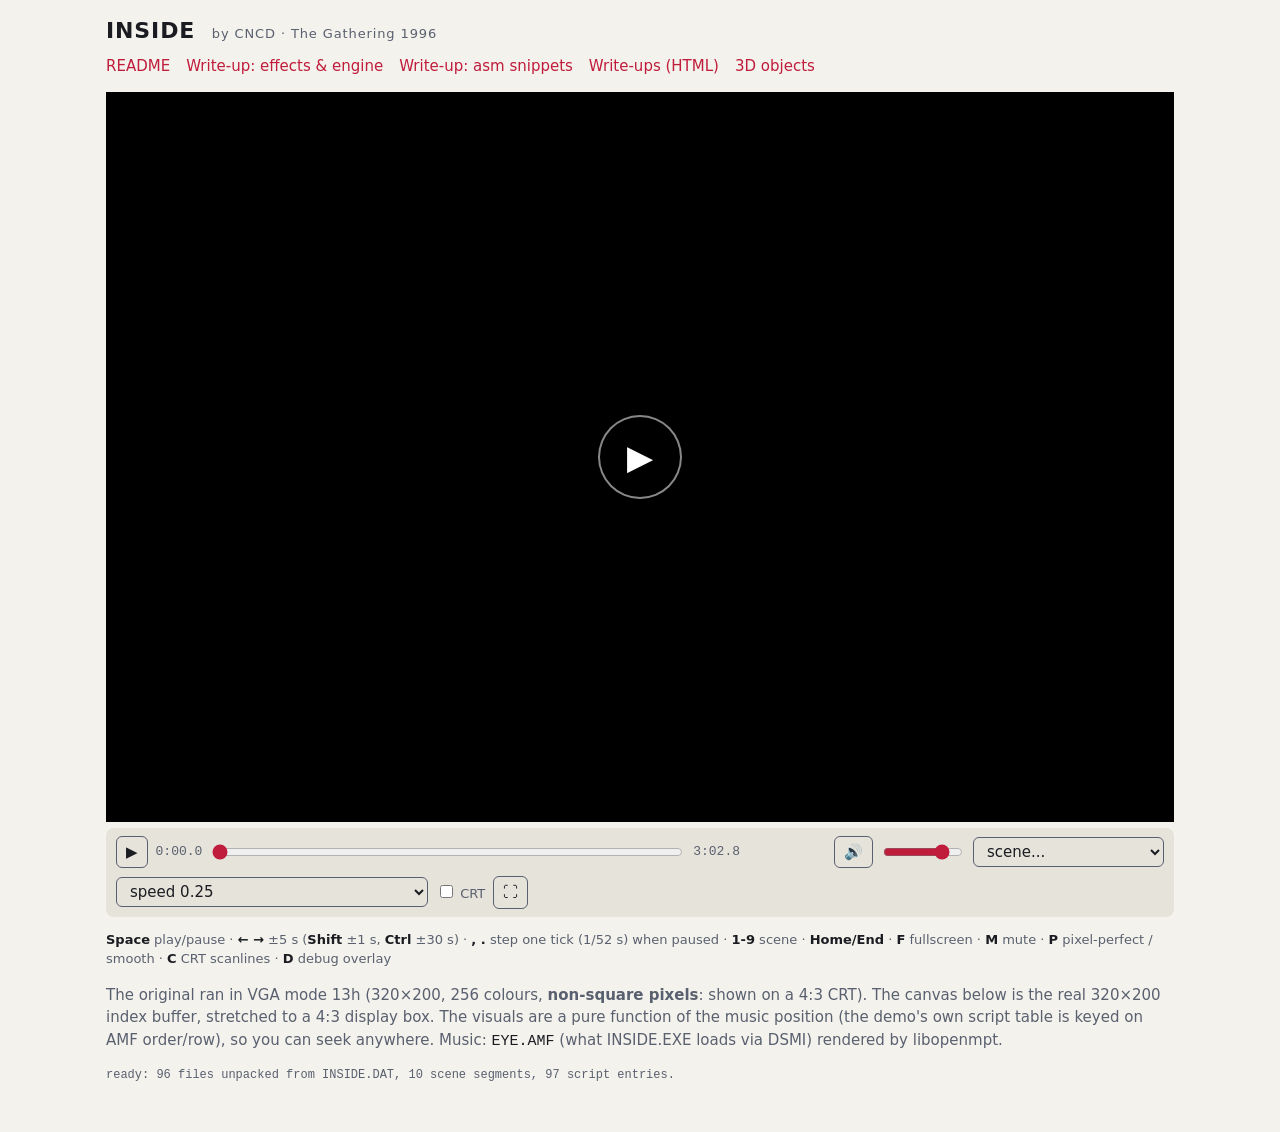
<file: web/index.html>
<!DOCTYPE html>
<html lang="en">
<head>
<meta charset="utf-8">
<meta name="viewport" content="width=device-width, initial-scale=1">
<title>INSIDE by CNCD (1996) - JavaScript port</title>
<meta name="description" content="A JavaScript port of the 1996 MS-DOS demo INSIDE by CNCD (The Gathering 1996): software 3D engine, music and reverse-engineering notes.">
<link rel="stylesheet" href="css/site.css">
</head>
<body>
<header>
  <h1>INSIDE <small>by CNCD &middot; The Gathering 1996</small></h1>
  <nav><a href="doc.html?f=README.md">README</a><a href="doc.html?f=WRITEUP-effects.md">Write-up: effects &amp; engine</a><a href="doc.html?f=WRITEUP-asm.md">Write-up: asm snippets</a><a href="writeups/WRITEUP-effects.html">Write-ups (HTML)</a><a href="viewer3d.html">3D objects</a></nav>
</header>
<main>
  <div id="stage" class="stage">
    <canvas id="screen" width="320" height="200" aria-label="Demo output, 320x200 mode 13h displayed at 4:3"></canvas>
    <div id="scan" class="scan" hidden></div>
    <button id="big" class="big" aria-label="Play">&#9654;</button>
    <div id="msg" class="msg" role="status"></div>
  </div>
  <div class="bar">
    <button id="play" title="Play / pause (Space)">&#9654;</button>
    <span id="tcur" class="time">0:00.0</span>
    <input id="seek" type="range" min="0" max="1000" value="0" step="1" aria-label="Seek">
    <span id="tend" class="time">0:00</span>
    <span id="scene" class="scene" title="current scene"></span>
    <button id="mute" title="Mute (M)">&#128266;</button>
    <input id="vol" type="range" min="0" max="100" value="80" aria-label="Volume">
    <select id="jump" title="Jump to scene (1-9)"></select>
    <select id="speed" title="Animation speed inside the scenes (the music and the scene changes stay in sync)"></select>
    <label class="crt" id="crtl" title="CRT scanlines (C)"><input id="crt" type="checkbox"> CRT</label>
    <button id="fs" title="Fullscreen (F)">&#9974;</button>
  </div>
  <p class="keys"><b>Space</b> play/pause &middot; <b>&larr; &rarr;</b> &plusmn;5 s (<b>Shift</b> &plusmn;1 s, <b>Ctrl</b> &plusmn;30 s) &middot; <b>, .</b> step one tick (1/52 s) when paused &middot; <b>1-9</b> scene &middot; <b>Home/End</b> &middot; <b>F</b> fullscreen &middot; <b>M</b> mute &middot; <b>P</b> pixel-perfect / smooth &middot; <b>C</b> CRT scanlines &middot; <b>D</b> debug overlay</p>
  <section class="about">
    <p>The original ran in VGA mode 13h (320&times;200, 256 colours, <b>non-square pixels</b>: shown on a 4:3 CRT). The canvas below is the real 320&times;200 index buffer, stretched to a 4:3 display box. The visuals are a pure function of the music position
    (the demo's own script table is keyed on AMF order/row), so you can seek anywhere. Music: <code>EYE.AMF</code> (what INSIDE.EXE loads via DSMI) rendered by libopenmpt.</p>
    <p id="status" class="status"></p>
  </section>
</main>
<script type="module" src="js/main.js"></script>
</body>
</html>
</file>
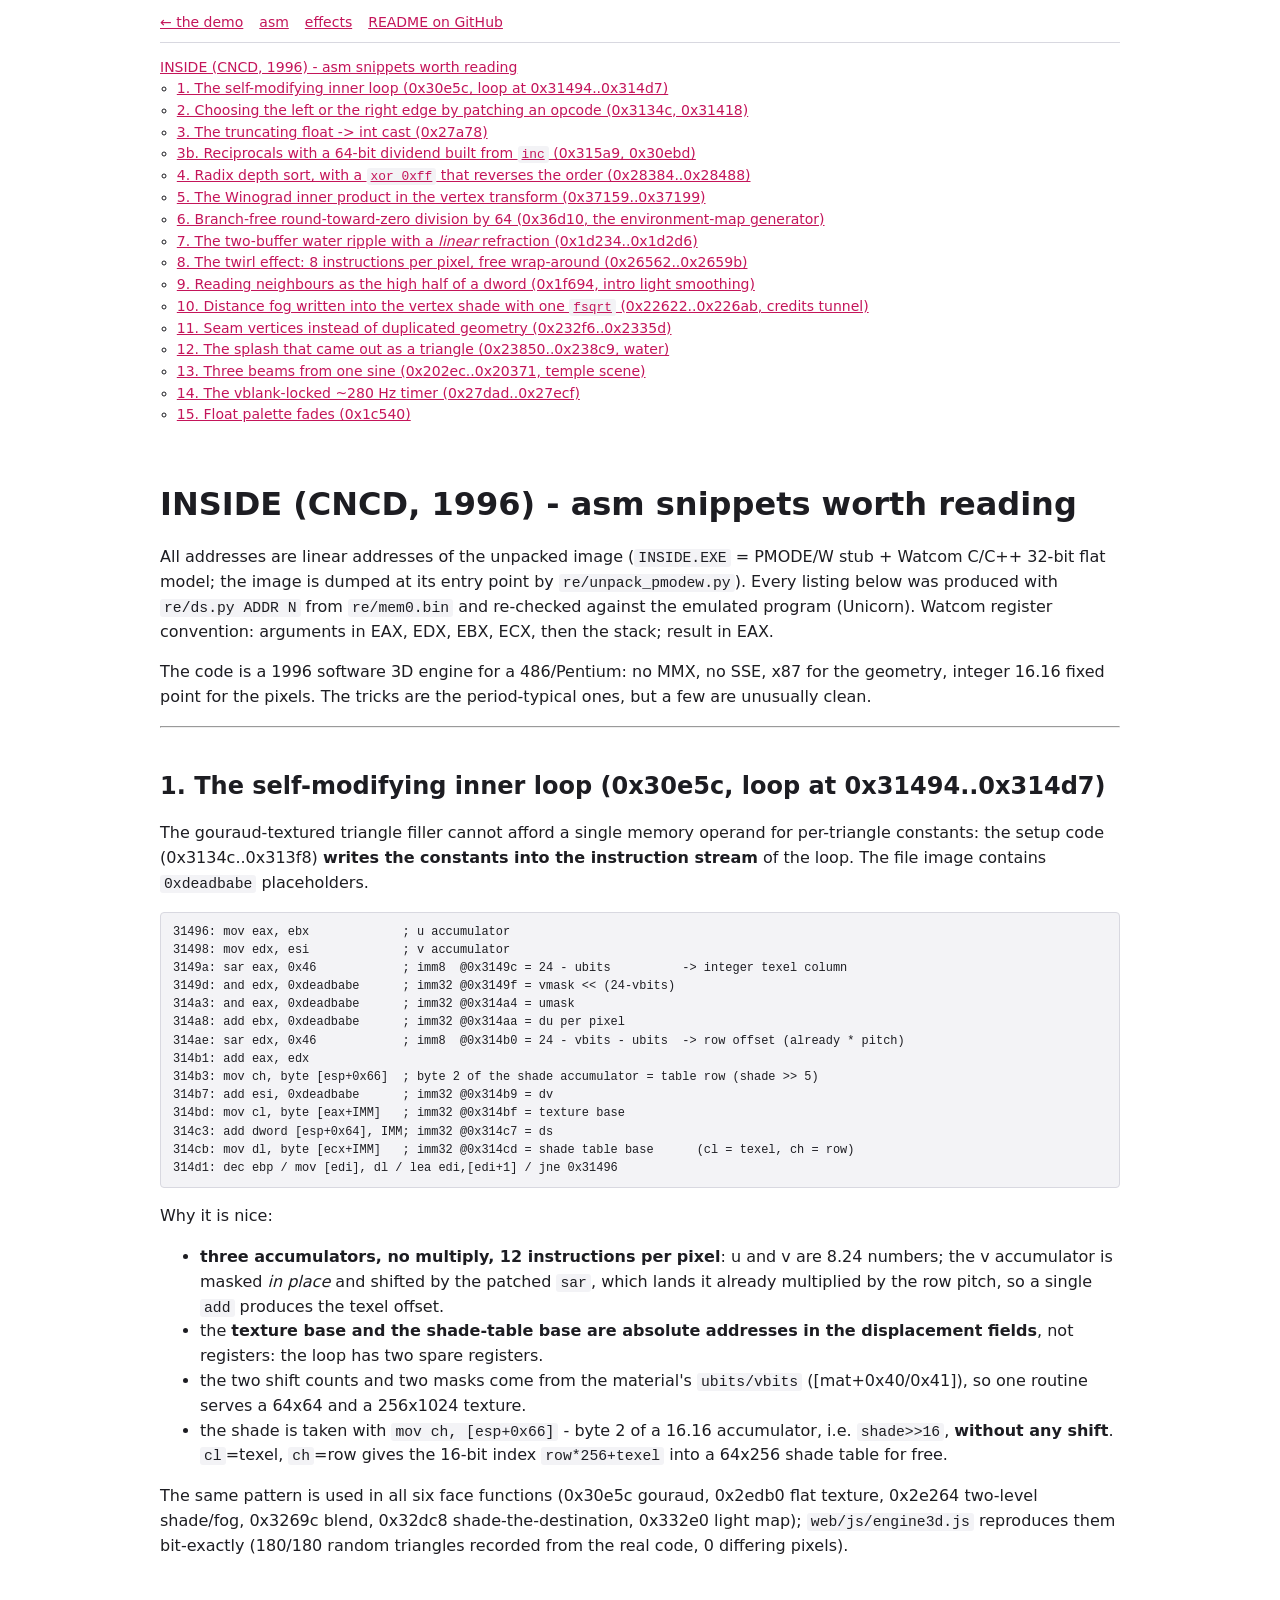
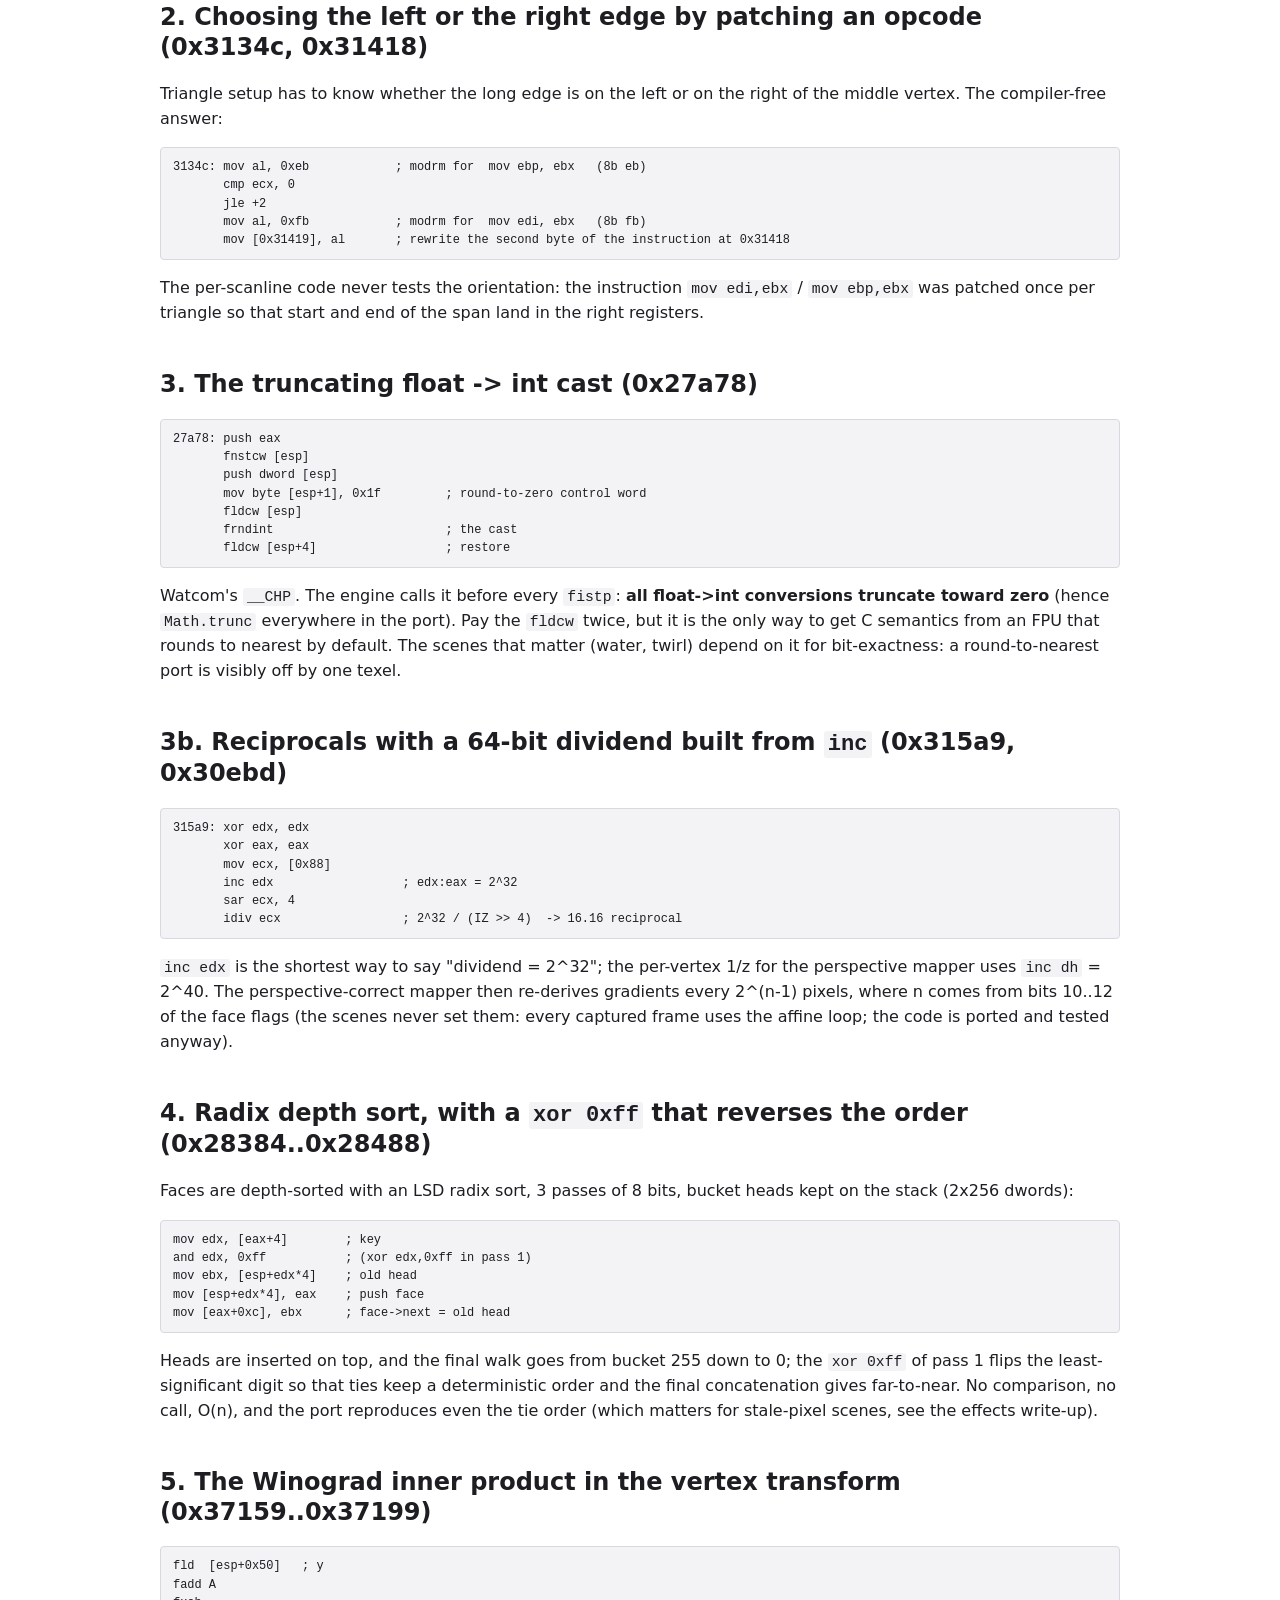
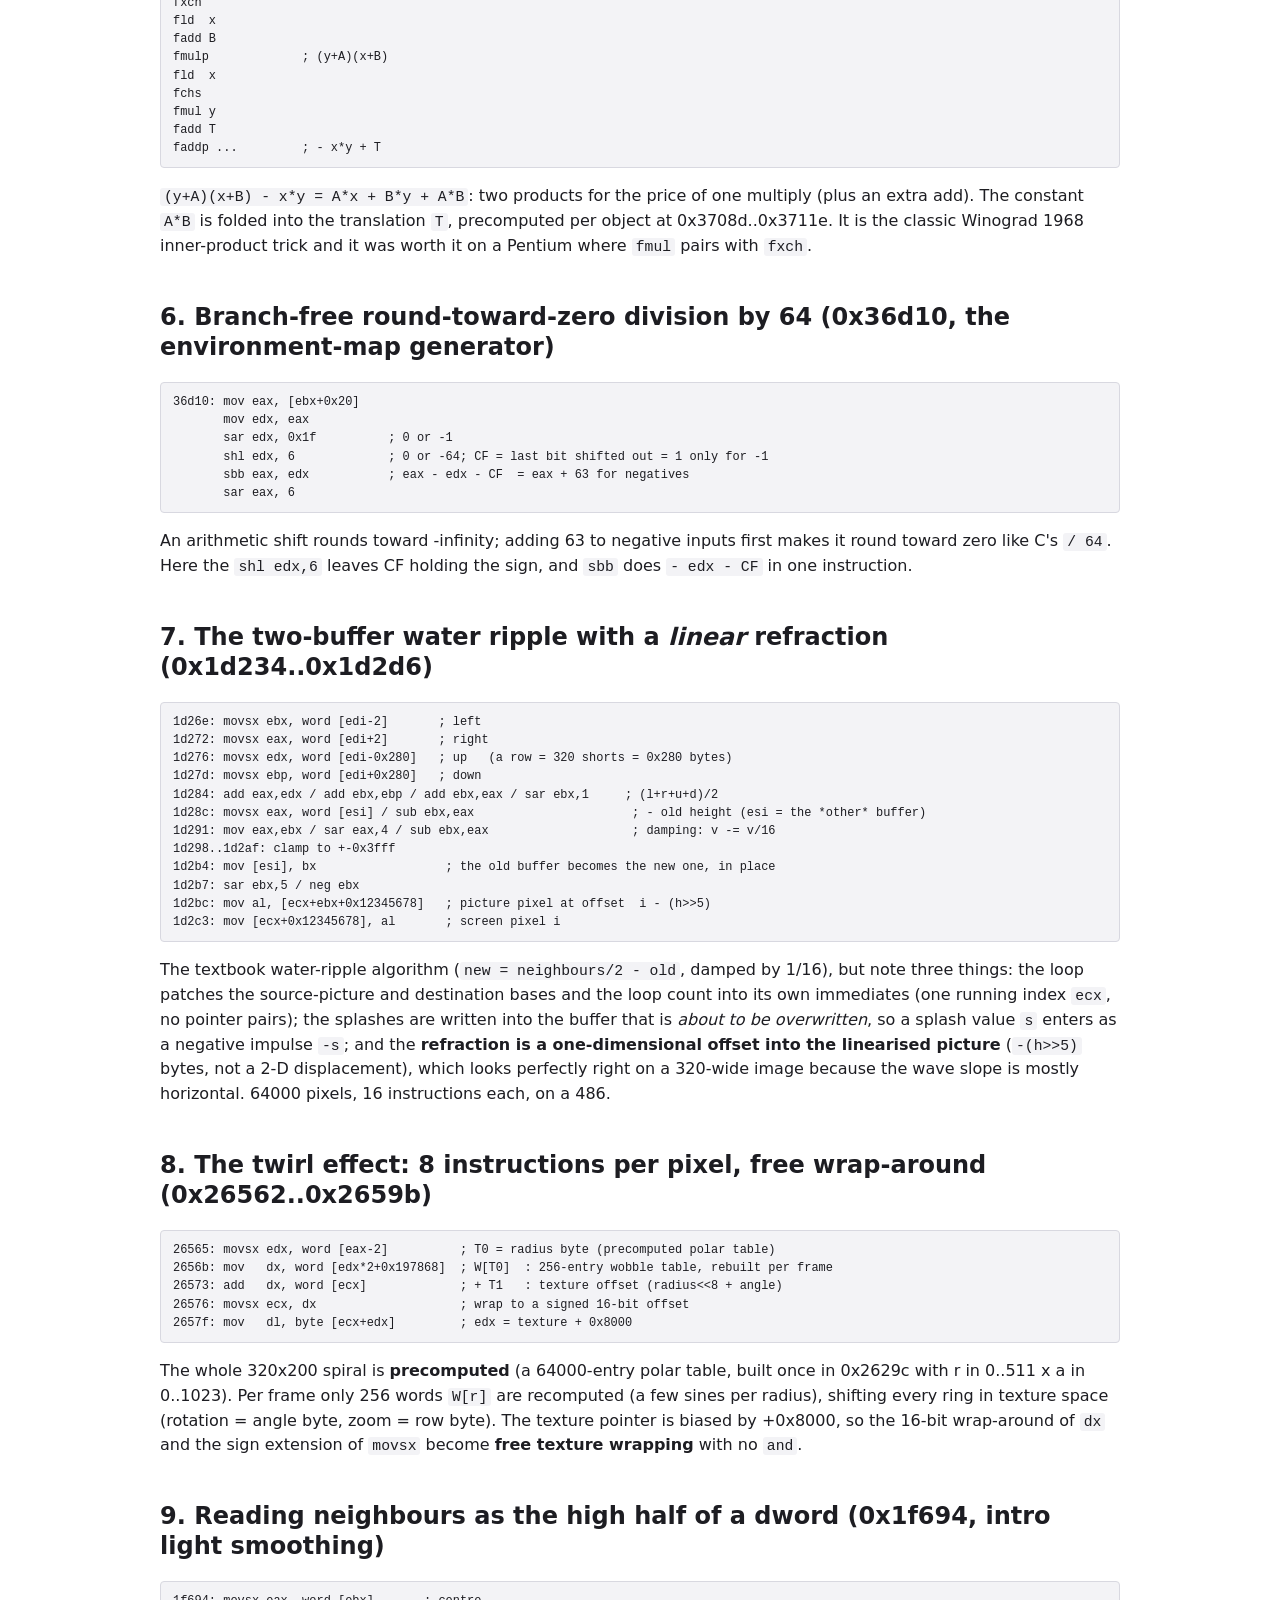
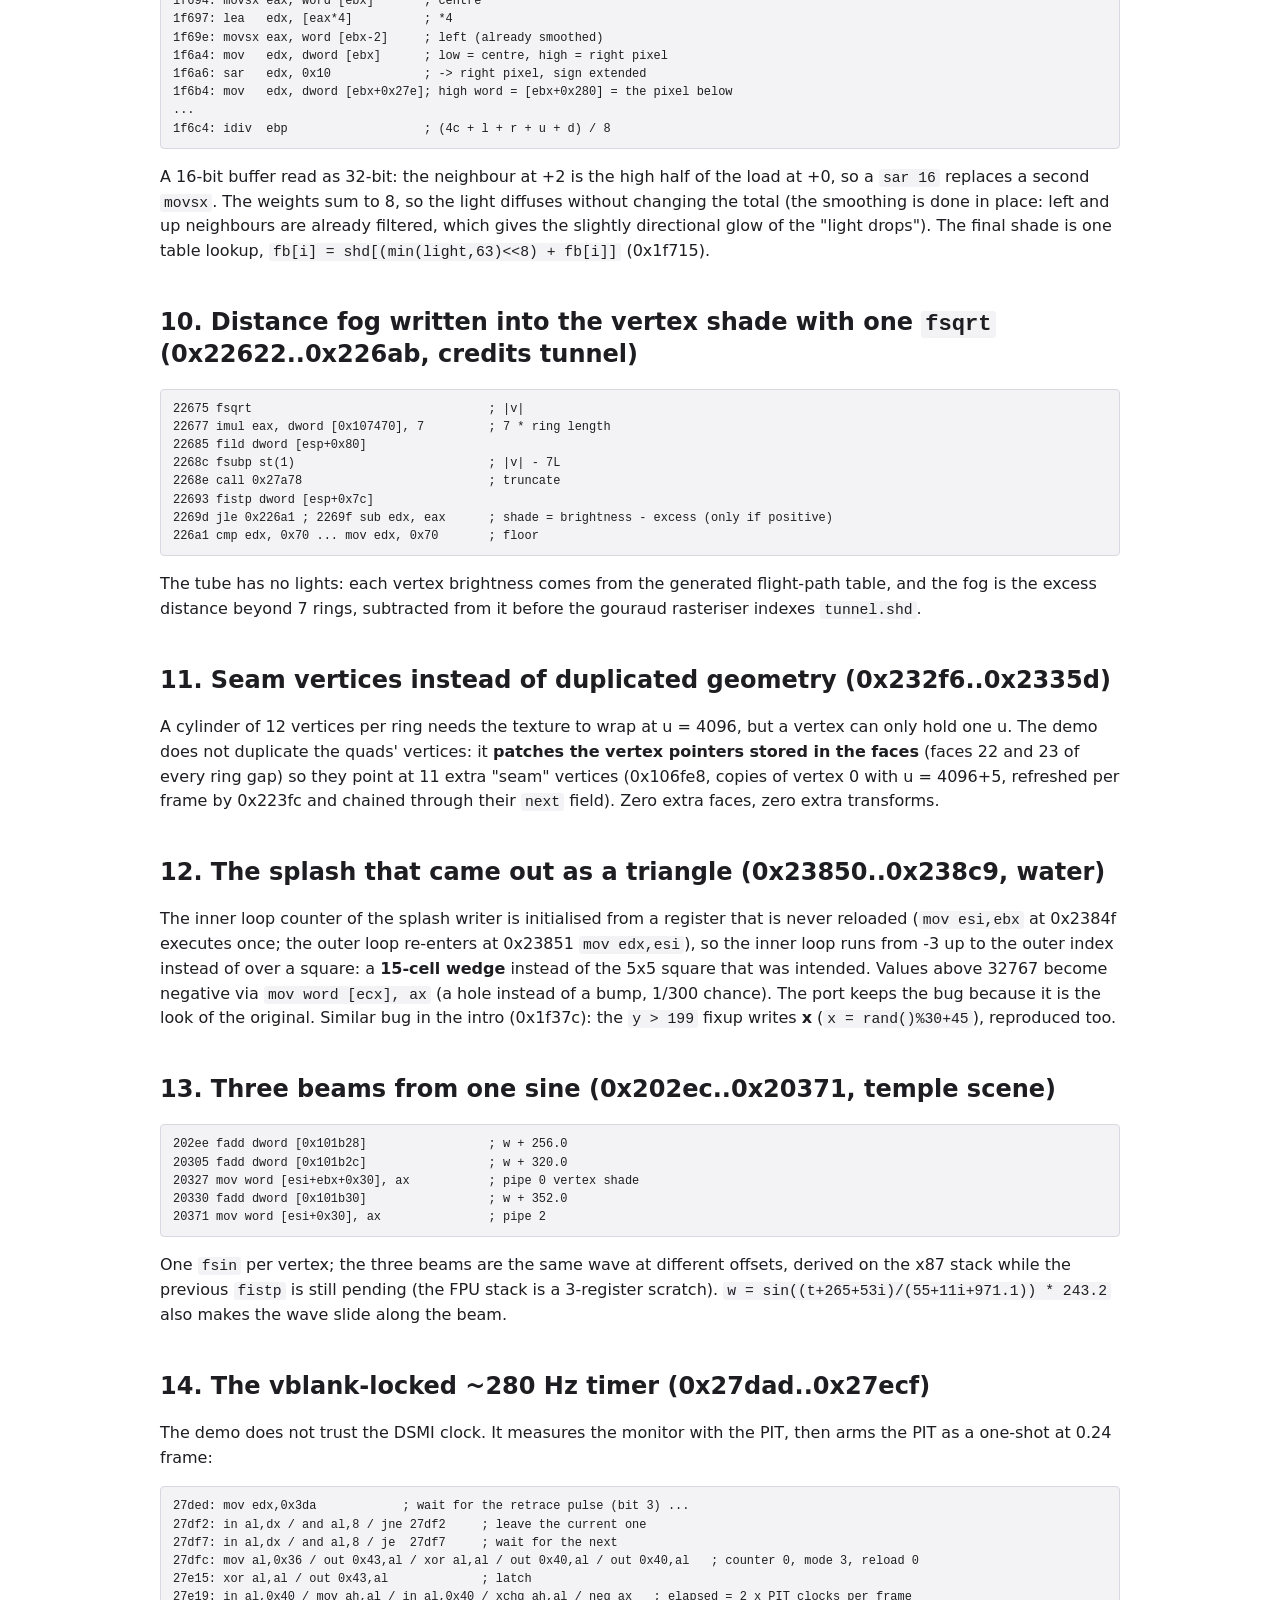
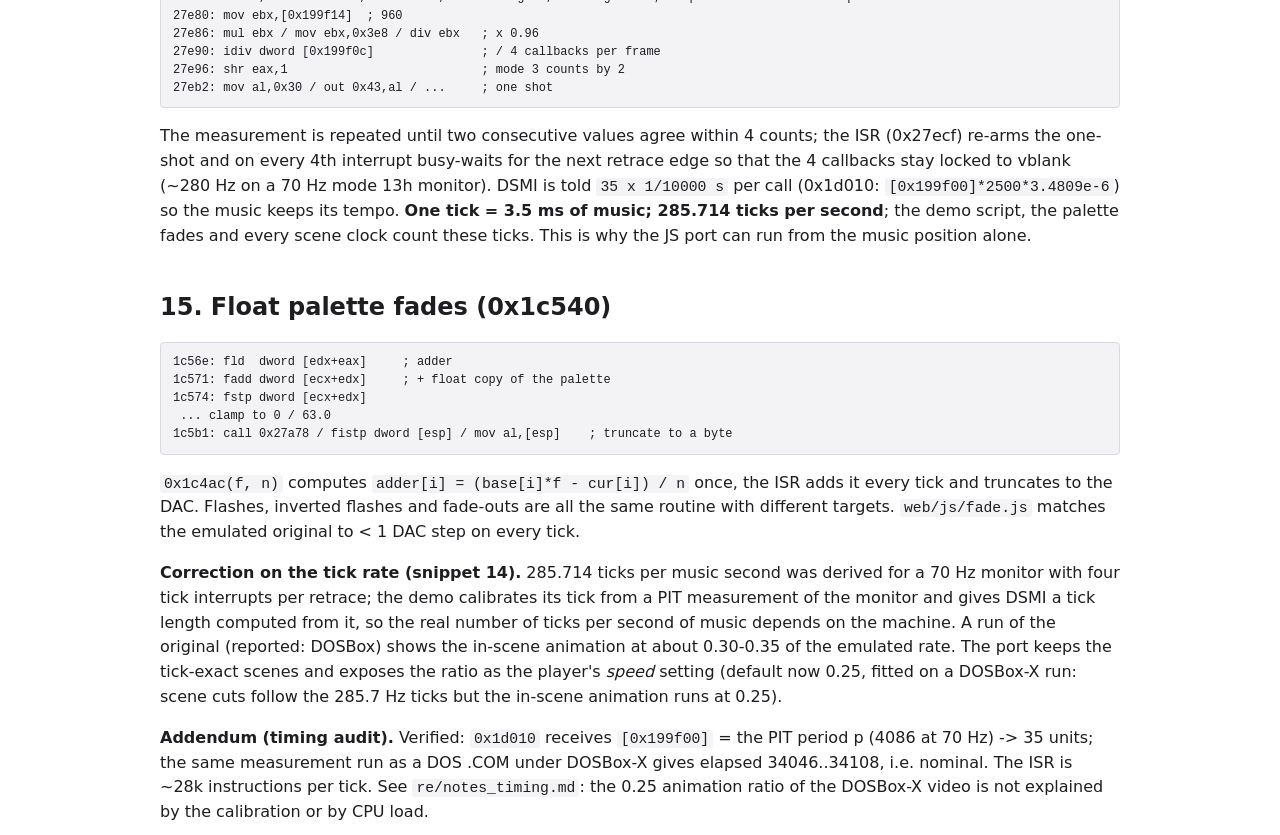
<file: web/writeups/WRITEUP-asm.html>
<!DOCTYPE html>
<html xmlns="http://www.w3.org/1999/xhtml" lang="en" xml:lang="en">
<head>
  <meta charset="utf-8" />
  <meta name="generator" content="pandoc" />
  <meta name="viewport" content="width=device-width, initial-scale=1.0, user-scalable=yes" />
  <title>INSIDE (CNCD, 1996) - asm snippets worth reading</title>
  <style>
    code{white-space: pre-wrap;}
    span.smallcaps{font-variant: small-caps;}
    div.columns{display: flex; gap: min(4vw, 1.5em);}
    div.column{flex: auto; overflow-x: auto;}
    div.hanging-indent{margin-left: 1.5em; text-indent: -1.5em;}
    /* The extra [class] is a hack that increases specificity enough to
       override a similar rule in reveal.js */
    ul.task-list[class]{list-style: none;}
    ul.task-list li input[type="checkbox"] {
      font-size: inherit;
      width: 0.8em;
      margin: 0 0.8em 0.2em -1.6em;
      vertical-align: middle;
    }
    .display.math{display: block; text-align: center; margin: 0.5rem auto;}
  </style>
  <meta name="viewport" content="width=device-width,initial-scale=1">
  <style>
  :root{--bg:#fff;--fg:#1d1d22;--mut:#666;--ac:#c4155a;--code:#f3f3f6;--bd:#d8d8e0}
  @media (prefers-color-scheme:dark){:root{--bg:#0b0b10;--fg:#d8d8e0;--mut:#9a9aa8;--ac:#ff6a9a;--code:#17171f;--bd:#33333f}}
  *{box-sizing:border-box}
  body{margin:0 auto;max-width:62rem;padding:0 16px;background:var(--bg);color:var(--fg);font:16px/1.55 system-ui,sans-serif}
  #wunav{display:flex;gap:16px;flex-wrap:wrap;padding-top:12px;padding-bottom:8px;border-bottom:1px solid var(--bd);font-size:14px}
  a{color:var(--ac)}
  h1,h2,h3,h4{line-height:1.25;margin-top:1.8em}
  img{max-width:100%;height:auto;image-rendering:auto}
  pre{background:var(--code);border:1px solid var(--bd);border-radius:4px;padding:10px 12px;overflow-x:auto;font-size:13px;line-height:1.4}
  code{background:var(--code);padding:1px 4px;border-radius:3px;font-size:.92em;overflow-wrap:anywhere}
  pre code{background:none;padding:0;overflow-wrap:normal}
  table{border-collapse:collapse;display:block;overflow-x:auto;max-width:100%}
  td,th{border:1px solid var(--bd);padding:4px 8px}
  blockquote{border-left:3px solid var(--bd);margin-left:0;padding-left:14px;color:var(--mut)}
  #TOC{font-size:14px}#TOC ul{padding-left:1.2em}
  #TOC>ul{padding-left:0;list-style:none}
  details#toc-box{margin:12px 0}
  </style>
</head>
<body>
<nav id="wunav"><a href="../index.html">&larr; the demo</a> <a href="WRITEUP-asm.html">asm</a> <a href="WRITEUP-effects.html">effects</a> <a href="https://github.com/kassoulet/Inside_by_CNCD">README on GitHub</a></nav>
<nav id="TOC" role="doc-toc">
<ul>
<li><a href="#inside-cncd-1996---asm-snippets-worth-reading"
id="toc-inside-cncd-1996---asm-snippets-worth-reading">INSIDE (CNCD,
1996) - asm snippets worth reading</a>
<ul>
<li><a
href="#1-the-self-modifying-inner-loop-0x30e5c-loop-at-0x314940x314d7"
id="toc-1-the-self-modifying-inner-loop-0x30e5c-loop-at-0x314940x314d7">1.
The self-modifying inner loop (0x30e5c, loop at
0x31494..0x314d7)</a></li>
<li><a
href="#2-choosing-the-left-or-the-right-edge-by-patching-an-opcode-0x3134c-0x31418"
id="toc-2-choosing-the-left-or-the-right-edge-by-patching-an-opcode-0x3134c-0x31418">2.
Choosing the left or the right edge by patching an opcode (0x3134c,
0x31418)</a></li>
<li><a href="#3-the-truncating-float---int-cast-0x27a78"
id="toc-3-the-truncating-float---int-cast-0x27a78">3. The truncating
float -&gt; int cast (0x27a78)</a></li>
<li><a
href="#3b-reciprocals-with-a-64-bit-dividend-built-from-inc-0x315a9-0x30ebd"
id="toc-3b-reciprocals-with-a-64-bit-dividend-built-from-inc-0x315a9-0x30ebd">3b.
Reciprocals with a 64-bit dividend built from <code>inc</code> (0x315a9,
0x30ebd)</a></li>
<li><a
href="#4-radix-depth-sort-with-a-xor-0xff-that-reverses-the-order-0x283840x28488"
id="toc-4-radix-depth-sort-with-a-xor-0xff-that-reverses-the-order-0x283840x28488">4.
Radix depth sort, with a <code>xor 0xff</code> that reverses the order
(0x28384..0x28488)</a></li>
<li><a
href="#5-the-winograd-inner-product-in-the-vertex-transform-0x371590x37199"
id="toc-5-the-winograd-inner-product-in-the-vertex-transform-0x371590x37199">5.
The Winograd inner product in the vertex transform
(0x37159..0x37199)</a></li>
<li><a
href="#6-branch-free-round-toward-zero-division-by-64-0x36d10-the-environment-map-generator"
id="toc-6-branch-free-round-toward-zero-division-by-64-0x36d10-the-environment-map-generator">6.
Branch-free round-toward-zero division by 64 (0x36d10, the
environment-map generator)</a></li>
<li><a
href="#7-the-two-buffer-water-ripple-with-a-linear-refraction-0x1d2340x1d2d6"
id="toc-7-the-two-buffer-water-ripple-with-a-linear-refraction-0x1d2340x1d2d6">7.
The two-buffer water ripple with a <em>linear</em> refraction
(0x1d234..0x1d2d6)</a></li>
<li><a
href="#8-the-twirl-effect-8-instructions-per-pixel-free-wrap-around-0x265620x2659b"
id="toc-8-the-twirl-effect-8-instructions-per-pixel-free-wrap-around-0x265620x2659b">8.
The twirl effect: 8 instructions per pixel, free wrap-around
(0x26562..0x2659b)</a></li>
<li><a
href="#9-reading-neighbours-as-the-high-half-of-a-dword-0x1f694-intro-light-smoothing"
id="toc-9-reading-neighbours-as-the-high-half-of-a-dword-0x1f694-intro-light-smoothing">9.
Reading neighbours as the high half of a dword (0x1f694, intro light
smoothing)</a></li>
<li><a
href="#10-distance-fog-written-into-the-vertex-shade-with-one-fsqrt-0x226220x226ab-credits-tunnel"
id="toc-10-distance-fog-written-into-the-vertex-shade-with-one-fsqrt-0x226220x226ab-credits-tunnel">10.
Distance fog written into the vertex shade with one <code>fsqrt</code>
(0x22622..0x226ab, credits tunnel)</a></li>
<li><a
href="#11-seam-vertices-instead-of-duplicated-geometry-0x232f60x2335d"
id="toc-11-seam-vertices-instead-of-duplicated-geometry-0x232f60x2335d">11.
Seam vertices instead of duplicated geometry (0x232f6..0x2335d)</a></li>
<li><a
href="#12-the-splash-that-came-out-as-a-triangle-0x238500x238c9-water"
id="toc-12-the-splash-that-came-out-as-a-triangle-0x238500x238c9-water">12.
The splash that came out as a triangle (0x23850..0x238c9,
water)</a></li>
<li><a href="#13-three-beams-from-one-sine-0x202ec0x20371-temple-scene"
id="toc-13-three-beams-from-one-sine-0x202ec0x20371-temple-scene">13.
Three beams from one sine (0x202ec..0x20371, temple scene)</a></li>
<li><a href="#14-the-vblank-locked-280-hz-timer-0x27dad0x27ecf"
id="toc-14-the-vblank-locked-280-hz-timer-0x27dad0x27ecf">14. The
vblank-locked ~280 Hz timer (0x27dad..0x27ecf)</a></li>
<li><a href="#15-float-palette-fades-0x1c540"
id="toc-15-float-palette-fades-0x1c540">15. Float palette fades
(0x1c540)</a></li>
</ul></li>
</ul>
</nav>
<h1 id="inside-cncd-1996---asm-snippets-worth-reading">INSIDE (CNCD,
1996) - asm snippets worth reading</h1>
<p>All addresses are linear addresses of the unpacked image
(<code>INSIDE.EXE</code> = PMODE/W stub + Watcom C/C++ 32-bit flat
model; the image is dumped at its entry point by
<code>re/unpack_pmodew.py</code>). Every listing below was produced with
<code>re/ds.py ADDR N</code> from <code>re/mem0.bin</code> and
re-checked against the emulated program (Unicorn). Watcom register
convention: arguments in EAX, EDX, EBX, ECX, then the stack; result in
EAX.</p>
<p>The code is a 1996 software 3D engine for a 486/Pentium: no MMX, no
SSE, x87 for the geometry, integer 16.16 fixed point for the pixels. The
tricks are the period-typical ones, but a few are unusually clean.</p>
<hr />
<h2
id="1-the-self-modifying-inner-loop-0x30e5c-loop-at-0x314940x314d7">1.
The self-modifying inner loop (0x30e5c, loop at 0x31494..0x314d7)</h2>
<p>The gouraud-textured triangle filler cannot afford a single memory
operand for per-triangle constants: the setup code (0x3134c..0x313f8)
<strong>writes the constants into the instruction stream</strong> of the
loop. The file image contains <code>0xdeadbabe</code> placeholders.</p>
<pre><code>31496: mov eax, ebx             ; u accumulator
31498: mov edx, esi             ; v accumulator
3149a: sar eax, 0x46            ; imm8  @0x3149c = 24 - ubits          -&gt; integer texel column
3149d: and edx, 0xdeadbabe      ; imm32 @0x3149f = vmask &lt;&lt; (24-vbits)
314a3: and eax, 0xdeadbabe      ; imm32 @0x314a4 = umask
314a8: add ebx, 0xdeadbabe      ; imm32 @0x314aa = du per pixel
314ae: sar edx, 0x46            ; imm8  @0x314b0 = 24 - vbits - ubits  -&gt; row offset (already * pitch)
314b1: add eax, edx
314b3: mov ch, byte [esp+0x66]  ; byte 2 of the shade accumulator = table row (shade &gt;&gt; 5)
314b7: add esi, 0xdeadbabe      ; imm32 @0x314b9 = dv
314bd: mov cl, byte [eax+IMM]   ; imm32 @0x314bf = texture base
314c3: add dword [esp+0x64], IMM; imm32 @0x314c7 = ds
314cb: mov dl, byte [ecx+IMM]   ; imm32 @0x314cd = shade table base      (cl = texel, ch = row)
314d1: dec ebp / mov [edi], dl / lea edi,[edi+1] / jne 0x31496</code></pre>
<p>Why it is nice:</p>
<ul>
<li><strong>three accumulators, no multiply, 12 instructions per
pixel</strong>: u and v are 8.24 numbers; the v accumulator is masked
<em>in place</em> and shifted by the patched <code>sar</code>, which
lands it already multiplied by the row pitch, so a single
<code>add</code> produces the texel offset.</li>
<li>the <strong>texture base and the shade-table base are absolute
addresses in the displacement fields</strong>, not registers: the loop
has two spare registers.</li>
<li>the two shift counts and two masks come from the material's
<code>ubits/vbits</code> ([mat+0x40/0x41]), so one routine serves a
64x64 and a 256x1024 texture.</li>
<li>the shade is taken with <code>mov ch, [esp+0x66]</code> - byte 2 of
a 16.16 accumulator, i.e. <code>shade&gt;&gt;16</code>, <strong>without
any shift</strong>. <code>cl</code>=texel, <code>ch</code>=row gives the
16-bit index <code>row*256+texel</code> into a 64x256 shade table for
free.</li>
</ul>
<p>The same pattern is used in all six face functions (0x30e5c gouraud,
0x2edb0 flat texture, 0x2e264 two-level shade/fog, 0x3269c blend,
0x32dc8 shade-the-destination, 0x332e0 light map);
<code>web/js/engine3d.js</code> reproduces them bit-exactly (180/180
random triangles recorded from the real code, 0 differing pixels).</p>
<h2
id="2-choosing-the-left-or-the-right-edge-by-patching-an-opcode-0x3134c-0x31418">2.
Choosing the left or the right edge by patching an opcode (0x3134c,
0x31418)</h2>
<p>Triangle setup has to know whether the long edge is on the left or on
the right of the middle vertex. The compiler-free answer:</p>
<pre><code>3134c: mov al, 0xeb            ; modrm for  mov ebp, ebx   (8b eb)
       cmp ecx, 0
       jle +2
       mov al, 0xfb            ; modrm for  mov edi, ebx   (8b fb)
       mov [0x31419], al       ; rewrite the second byte of the instruction at 0x31418</code></pre>
<p>The per-scanline code never tests the orientation: the instruction
<code>mov edi,ebx</code> / <code>mov ebp,ebx</code> was patched once per
triangle so that start and end of the span land in the right
registers.</p>
<h2 id="3-the-truncating-float---int-cast-0x27a78">3. The truncating
float -&gt; int cast (0x27a78)</h2>
<pre><code>27a78: push eax
       fnstcw [esp]
       push dword [esp]
       mov byte [esp+1], 0x1f         ; round-to-zero control word
       fldcw [esp]
       frndint                        ; the cast
       fldcw [esp+4]                  ; restore</code></pre>
<p>Watcom's <code>__CHP</code>. The engine calls it before every
<code>fistp</code>: <strong>all float-&gt;int conversions truncate
toward zero</strong> (hence <code>Math.trunc</code> everywhere in the
port). Pay the <code>fldcw</code> twice, but it is the only way to get C
semantics from an FPU that rounds to nearest by default. The scenes that
matter (water, twirl) depend on it for bit-exactness: a round-to-nearest
port is visibly off by one texel.</p>
<h2
id="3b-reciprocals-with-a-64-bit-dividend-built-from-inc-0x315a9-0x30ebd">3b.
Reciprocals with a 64-bit dividend built from <code>inc</code> (0x315a9,
0x30ebd)</h2>
<pre><code>315a9: xor edx, edx
       xor eax, eax
       mov ecx, [0x88]
       inc edx                  ; edx:eax = 2^32
       sar ecx, 4
       idiv ecx                 ; 2^32 / (IZ &gt;&gt; 4)  -&gt; 16.16 reciprocal</code></pre>
<p><code>inc edx</code> is the shortest way to say "dividend = 2^32";
the per-vertex 1/z for the perspective mapper uses <code>inc dh</code> =
2^40. The perspective-correct mapper then re-derives gradients every
2^(n-1) pixels, where n comes from bits 10..12 of the face flags (the
scenes never set them: every captured frame uses the affine loop; the
code is ported and tested anyway).</p>
<h2
id="4-radix-depth-sort-with-a-xor-0xff-that-reverses-the-order-0x283840x28488">4.
Radix depth sort, with a <code>xor 0xff</code> that reverses the order
(0x28384..0x28488)</h2>
<p>Faces are depth-sorted with an LSD radix sort, 3 passes of 8 bits,
bucket heads kept on the stack (2x256 dwords):</p>
<pre><code>mov edx, [eax+4]        ; key
and edx, 0xff           ; (xor edx,0xff in pass 1)
mov ebx, [esp+edx*4]    ; old head
mov [esp+edx*4], eax    ; push face
mov [eax+0xc], ebx      ; face-&gt;next = old head</code></pre>
<p>Heads are inserted on top, and the final walk goes from bucket 255
down to 0; the <code>xor 0xff</code> of pass 1 flips the
least-significant digit so that ties keep a deterministic order and the
final concatenation gives far-to-near. No comparison, no call, O(n), and
the port reproduces even the tie order (which matters for stale-pixel
scenes, see the effects write-up).</p>
<h2
id="5-the-winograd-inner-product-in-the-vertex-transform-0x371590x37199">5.
The Winograd inner product in the vertex transform
(0x37159..0x37199)</h2>
<pre><code>fld  [esp+0x50]   ; y
fadd A
fxch
fld  x
fadd B
fmulp             ; (y+A)(x+B)
fld  x
fchs
fmul y
fadd T
faddp ...         ; - x*y + T</code></pre>
<p><code>(y+A)(x+B) - x*y = A*x + B*y + A*B</code>: two products for the
price of one multiply (plus an extra add). The constant <code>A*B</code>
is folded into the translation <code>T</code>, precomputed per object at
0x3708d..0x3711e. It is the classic Winograd 1968 inner-product trick
and it was worth it on a Pentium where <code>fmul</code> pairs with
<code>fxch</code>.</p>
<h2
id="6-branch-free-round-toward-zero-division-by-64-0x36d10-the-environment-map-generator">6.
Branch-free round-toward-zero division by 64 (0x36d10, the
environment-map generator)</h2>
<pre><code>36d10: mov eax, [ebx+0x20]
       mov edx, eax
       sar edx, 0x1f          ; 0 or -1
       shl edx, 6             ; 0 or -64; CF = last bit shifted out = 1 only for -1
       sbb eax, edx           ; eax - edx - CF  = eax + 63 for negatives
       sar eax, 6</code></pre>
<p>An arithmetic shift rounds toward -infinity; adding 63 to negative
inputs first makes it round toward zero like C's <code>/ 64</code>. Here
the <code>shl edx,6</code> leaves CF holding the sign, and
<code>sbb</code> does <code>- edx - CF</code> in one instruction.</p>
<h2
id="7-the-two-buffer-water-ripple-with-a-linear-refraction-0x1d2340x1d2d6">7.
The two-buffer water ripple with a <em>linear</em> refraction
(0x1d234..0x1d2d6)</h2>
<pre><code>1d26e: movsx ebx, word [edi-2]       ; left
1d272: movsx eax, word [edi+2]       ; right
1d276: movsx edx, word [edi-0x280]   ; up   (a row = 320 shorts = 0x280 bytes)
1d27d: movsx ebp, word [edi+0x280]   ; down
1d284: add eax,edx / add ebx,ebp / add ebx,eax / sar ebx,1     ; (l+r+u+d)/2
1d28c: movsx eax, word [esi] / sub ebx,eax                      ; - old height (esi = the *other* buffer)
1d291: mov eax,ebx / sar eax,4 / sub ebx,eax                    ; damping: v -= v/16
1d298..1d2af: clamp to +-0x3fff
1d2b4: mov [esi], bx                  ; the old buffer becomes the new one, in place
1d2b7: sar ebx,5 / neg ebx
1d2bc: mov al, [ecx+ebx+0x12345678]   ; picture pixel at offset  i - (h&gt;&gt;5)
1d2c3: mov [ecx+0x12345678], al       ; screen pixel i</code></pre>
<p>The textbook water-ripple algorithm
(<code>new = neighbours/2 - old</code>, damped by 1/16), but note three
things: the loop patches the source-picture and destination bases and
the loop count into its own immediates (one running index
<code>ecx</code>, no pointer pairs); the splashes are written into the
buffer that is <em>about to be overwritten</em>, so a splash value
<code>s</code> enters as a negative impulse <code>-s</code>; and the
<strong>refraction is a one-dimensional offset into the linearised
picture</strong> (<code>-(h&gt;&gt;5)</code> bytes, not a 2-D
displacement), which looks perfectly right on a 320-wide image because
the wave slope is mostly horizontal. 64000 pixels, 16 instructions each,
on a 486.</p>
<h2
id="8-the-twirl-effect-8-instructions-per-pixel-free-wrap-around-0x265620x2659b">8.
The twirl effect: 8 instructions per pixel, free wrap-around
(0x26562..0x2659b)</h2>
<pre><code>26565: movsx edx, word [eax-2]          ; T0 = radius byte (precomputed polar table)
2656b: mov   dx, word [edx*2+0x197868]  ; W[T0]  : 256-entry wobble table, rebuilt per frame
26573: add   dx, word [ecx]             ; + T1   : texture offset (radius&lt;&lt;8 + angle)
26576: movsx ecx, dx                    ; wrap to a signed 16-bit offset
2657f: mov   dl, byte [ecx+edx]         ; edx = texture + 0x8000</code></pre>
<p>The whole 320x200 spiral is <strong>precomputed</strong> (a
64000-entry polar table, built once in 0x2629c with r in 0..511 x a in
0..1023). Per frame only 256 words <code>W[r]</code> are recomputed (a
few sines per radius), shifting every ring in texture space (rotation =
angle byte, zoom = row byte). The texture pointer is biased by +0x8000,
so the 16-bit wrap-around of <code>dx</code> and the sign extension of
<code>movsx</code> become <strong>free texture wrapping</strong> with no
<code>and</code>.</p>
<h2
id="9-reading-neighbours-as-the-high-half-of-a-dword-0x1f694-intro-light-smoothing">9.
Reading neighbours as the high half of a dword (0x1f694, intro light
smoothing)</h2>
<pre><code>1f694: movsx eax, word [ebx]       ; centre
1f697: lea   edx, [eax*4]          ; *4
1f69e: movsx eax, word [ebx-2]     ; left (already smoothed)
1f6a4: mov   edx, dword [ebx]      ; low = centre, high = right pixel
1f6a6: sar   edx, 0x10             ; -&gt; right pixel, sign extended
1f6b4: mov   edx, dword [ebx+0x27e]; high word = [ebx+0x280] = the pixel below
...
1f6c4: idiv  ebp                   ; (4c + l + r + u + d) / 8</code></pre>
<p>A 16-bit buffer read as 32-bit: the neighbour at +2 is the high half
of the load at +0, so a <code>sar 16</code> replaces a second
<code>movsx</code>. The weights sum to 8, so the light diffuses without
changing the total (the smoothing is done in place: left and up
neighbours are already filtered, which gives the slightly directional
glow of the "light drops"). The final shade is one table lookup,
<code>fb[i] = shd[(min(light,63)&lt;&lt;8) + fb[i]]</code>
(0x1f715).</p>
<h2
id="10-distance-fog-written-into-the-vertex-shade-with-one-fsqrt-0x226220x226ab-credits-tunnel">10.
Distance fog written into the vertex shade with one <code>fsqrt</code>
(0x22622..0x226ab, credits tunnel)</h2>
<pre><code>22675 fsqrt                                 ; |v|
22677 imul eax, dword [0x107470], 7         ; 7 * ring length
22685 fild dword [esp+0x80]
2268c fsubp st(1)                           ; |v| - 7L
2268e call 0x27a78                          ; truncate
22693 fistp dword [esp+0x7c]
2269d jle 0x226a1 ; 2269f sub edx, eax      ; shade = brightness - excess (only if positive)
226a1 cmp edx, 0x70 ... mov edx, 0x70       ; floor</code></pre>
<p>The tube has no lights: each vertex brightness comes from the
generated flight-path table, and the fog is the excess distance beyond 7
rings, subtracted from it before the gouraud rasteriser indexes
<code>tunnel.shd</code>.</p>
<h2
id="11-seam-vertices-instead-of-duplicated-geometry-0x232f60x2335d">11.
Seam vertices instead of duplicated geometry (0x232f6..0x2335d)</h2>
<p>A cylinder of 12 vertices per ring needs the texture to wrap at u =
4096, but a vertex can only hold one u. The demo does not duplicate the
quads' vertices: it <strong>patches the vertex pointers stored in the
faces</strong> (faces 22 and 23 of every ring gap) so they point at 11
extra "seam" vertices (0x106fe8, copies of vertex 0 with u = 4096+5,
refreshed per frame by 0x223fc and chained through their
<code>next</code> field). Zero extra faces, zero extra transforms.</p>
<h2
id="12-the-splash-that-came-out-as-a-triangle-0x238500x238c9-water">12.
The splash that came out as a triangle (0x23850..0x238c9, water)</h2>
<p>The inner loop counter of the splash writer is initialised from a
register that is never reloaded (<code>mov esi,ebx</code> at 0x2384f
executes once; the outer loop re-enters at 0x23851
<code>mov edx,esi</code>), so the inner loop runs from -3 up to the
outer index instead of over a square: a <strong>15-cell wedge</strong>
instead of the 5x5 square that was intended. Values above 32767 become
negative via <code>mov word [ecx], ax</code> (a hole instead of a bump,
1/300 chance). The port keeps the bug because it is the look of the
original. Similar bug in the intro (0x1f37c): the
<code>y &gt; 199</code> fixup writes <strong>x</strong>
(<code>x = rand()%30+45</code>), reproduced too.</p>
<h2 id="13-three-beams-from-one-sine-0x202ec0x20371-temple-scene">13.
Three beams from one sine (0x202ec..0x20371, temple scene)</h2>
<pre><code>202ee fadd dword [0x101b28]                 ; w + 256.0
20305 fadd dword [0x101b2c]                 ; w + 320.0
20327 mov word [esi+ebx+0x30], ax           ; pipe 0 vertex shade
20330 fadd dword [0x101b30]                 ; w + 352.0
20371 mov word [esi+0x30], ax               ; pipe 2</code></pre>
<p>One <code>fsin</code> per vertex; the three beams are the same wave
at different offsets, derived on the x87 stack while the previous
<code>fistp</code> is still pending (the FPU stack is a 3-register
scratch). <code>w = sin((t+265+53i)/(55+11i+971.1)) * 243.2</code> also
makes the wave slide along the beam.</p>
<h2 id="14-the-vblank-locked-280-hz-timer-0x27dad0x27ecf">14. The
vblank-locked ~280 Hz timer (0x27dad..0x27ecf)</h2>
<p>The demo does not trust the DSMI clock. It measures the monitor with
the PIT, then arms the PIT as a one-shot at 0.24 frame:</p>
<pre><code>27ded: mov edx,0x3da            ; wait for the retrace pulse (bit 3) ...
27df2: in al,dx / and al,8 / jne 27df2     ; leave the current one
27df7: in al,dx / and al,8 / je  27df7     ; wait for the next
27dfc: mov al,0x36 / out 0x43,al / xor al,al / out 0x40,al / out 0x40,al   ; counter 0, mode 3, reload 0
27e15: xor al,al / out 0x43,al             ; latch
27e19: in al,0x40 / mov ah,al / in al,0x40 / xchg ah,al / neg ax   ; elapsed = 2 x PIT clocks per frame
27e80: mov ebx,[0x199f14]  ; 960
27e86: mul ebx / mov ebx,0x3e8 / div ebx   ; x 0.96
27e90: idiv dword [0x199f0c]               ; / 4 callbacks per frame
27e96: shr eax,1                           ; mode 3 counts by 2
27eb2: mov al,0x30 / out 0x43,al / ...     ; one shot</code></pre>
<p>The measurement is repeated until two consecutive values agree within
4 counts; the ISR (0x27ecf) re-arms the one-shot and on every 4th
interrupt busy-waits for the next retrace edge so that the 4 callbacks
stay locked to vblank (~280 Hz on a 70 Hz mode 13h monitor). DSMI is
told <code>35 x 1/10000 s</code> per call (0x1d010:
<code>[0x199f00]*2500*3.4809e-6</code>) so the music keeps its tempo.
<strong>One tick = 3.5 ms of music; 285.714 ticks per second</strong>;
the demo script, the palette fades and every scene clock count these
ticks. This is why the JS port can run from the music position
alone.</p>
<h2 id="15-float-palette-fades-0x1c540">15. Float palette fades
(0x1c540)</h2>
<pre><code>1c56e: fld  dword [edx+eax]     ; adder
1c571: fadd dword [ecx+edx]     ; + float copy of the palette
1c574: fstp dword [ecx+edx]
 ... clamp to 0 / 63.0
1c5b1: call 0x27a78 / fistp dword [esp] / mov al,[esp]    ; truncate to a byte</code></pre>
<p><code>0x1c4ac(f, n)</code> computes
<code>adder[i] = (base[i]*f - cur[i]) / n</code> once, the ISR adds it
every tick and truncates to the DAC. Flashes, inverted flashes and
fade-outs are all the same routine with different targets.
<code>web/js/fade.js</code> matches the emulated original to &lt; 1 DAC
step on every tick.</p>
<p><strong>Correction on the tick rate (snippet 14).</strong> 285.714
ticks per music second was derived for a 70 Hz monitor with four tick
interrupts per retrace; the demo calibrates its tick from a PIT
measurement of the monitor and gives DSMI a tick length computed from
it, so the real number of ticks per second of music depends on the
machine. A run of the original (reported: DOSBox) shows the in-scene
animation at about 0.30-0.35 of the emulated rate. The port keeps the
tick-exact scenes and exposes the ratio as the player's <em>speed</em>
setting (default now 0.25, fitted on a DOSBox-X run: scene cuts follow
the 285.7 Hz ticks but the in-scene animation runs at 0.25).</p>
<p><strong>Addendum (timing audit).</strong> Verified:
<code>0x1d010</code> receives <code>[0x199f00]</code> = the PIT period p
(4086 at 70 Hz) -&gt; 35 units; the same measurement run as a DOS .COM
under DOSBox-X gives elapsed 34046..34108, i.e. nominal. The ISR is ~28k
instructions per tick. See <code>re/notes_timing.md</code>: the 0.25
animation ratio of the DOSBox-X video is not explained by the
calibration or by CPU load.</p>
</body>
</html>
</file>
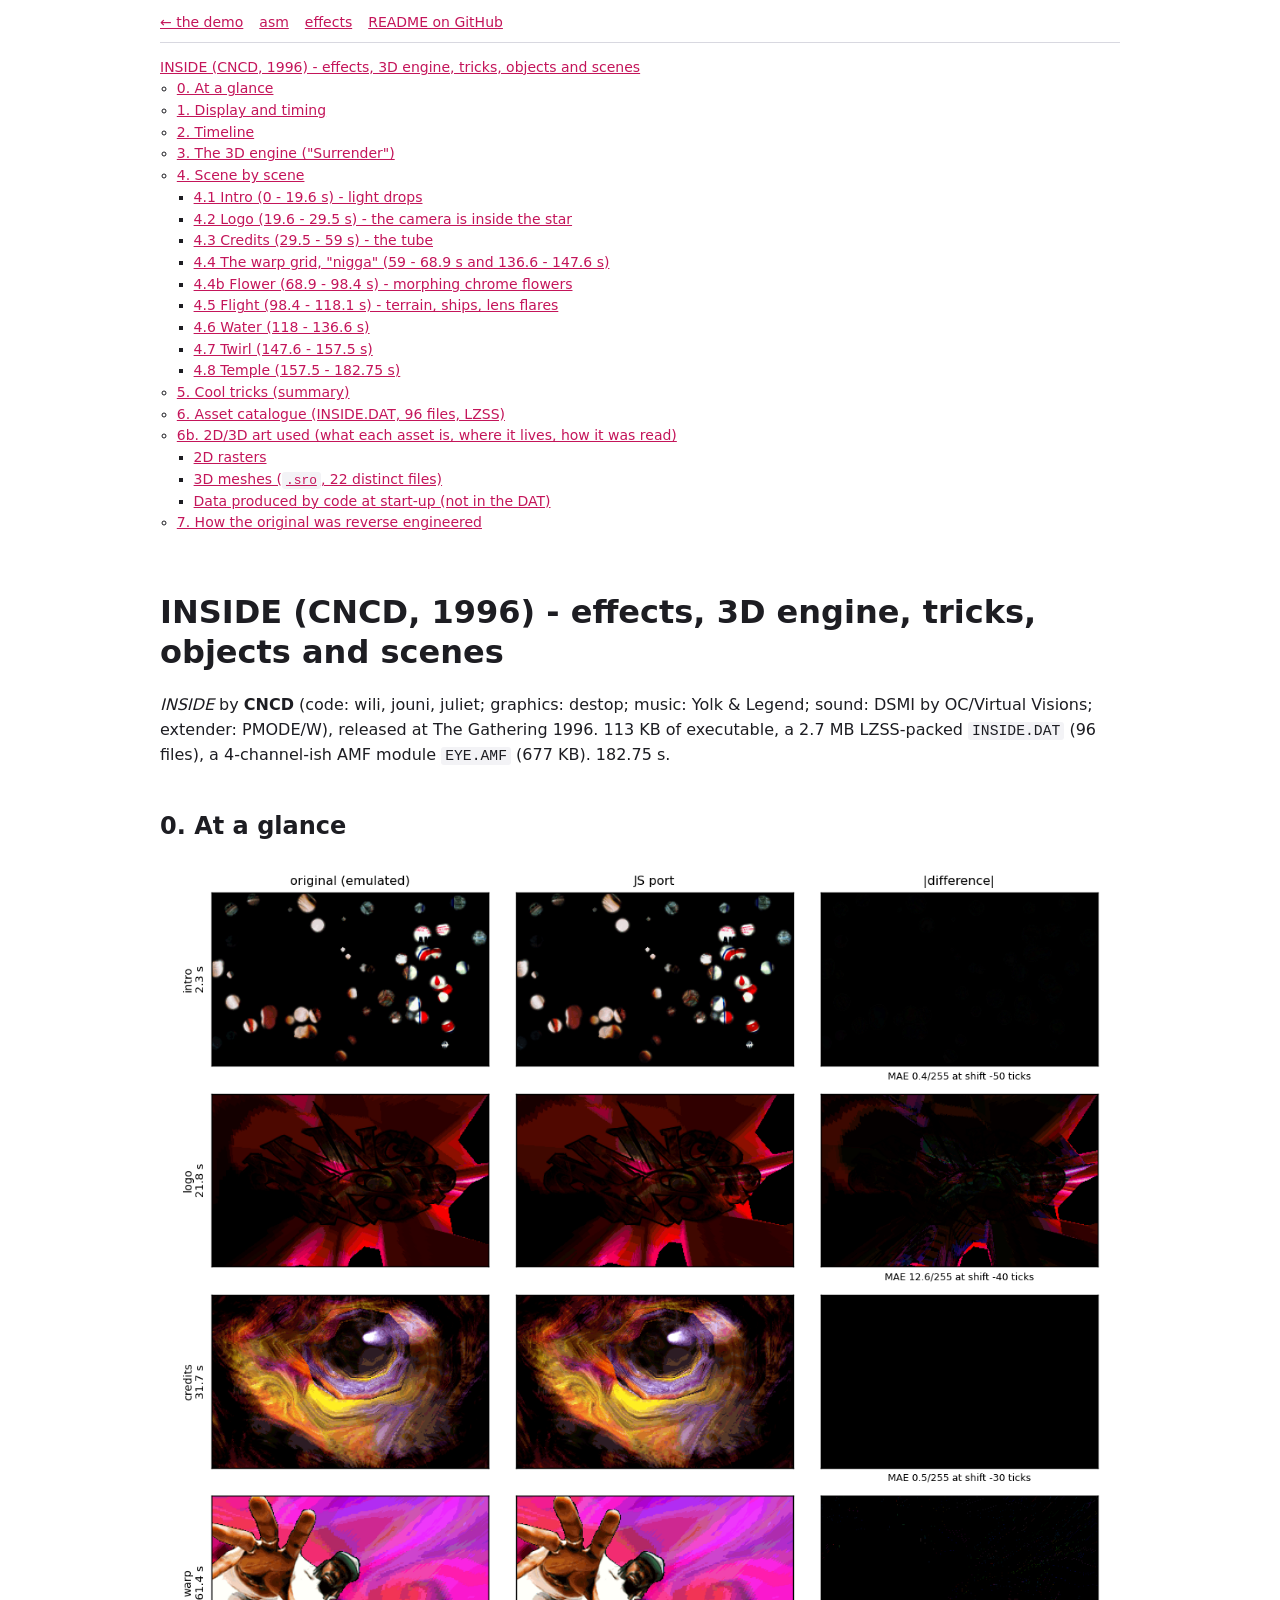
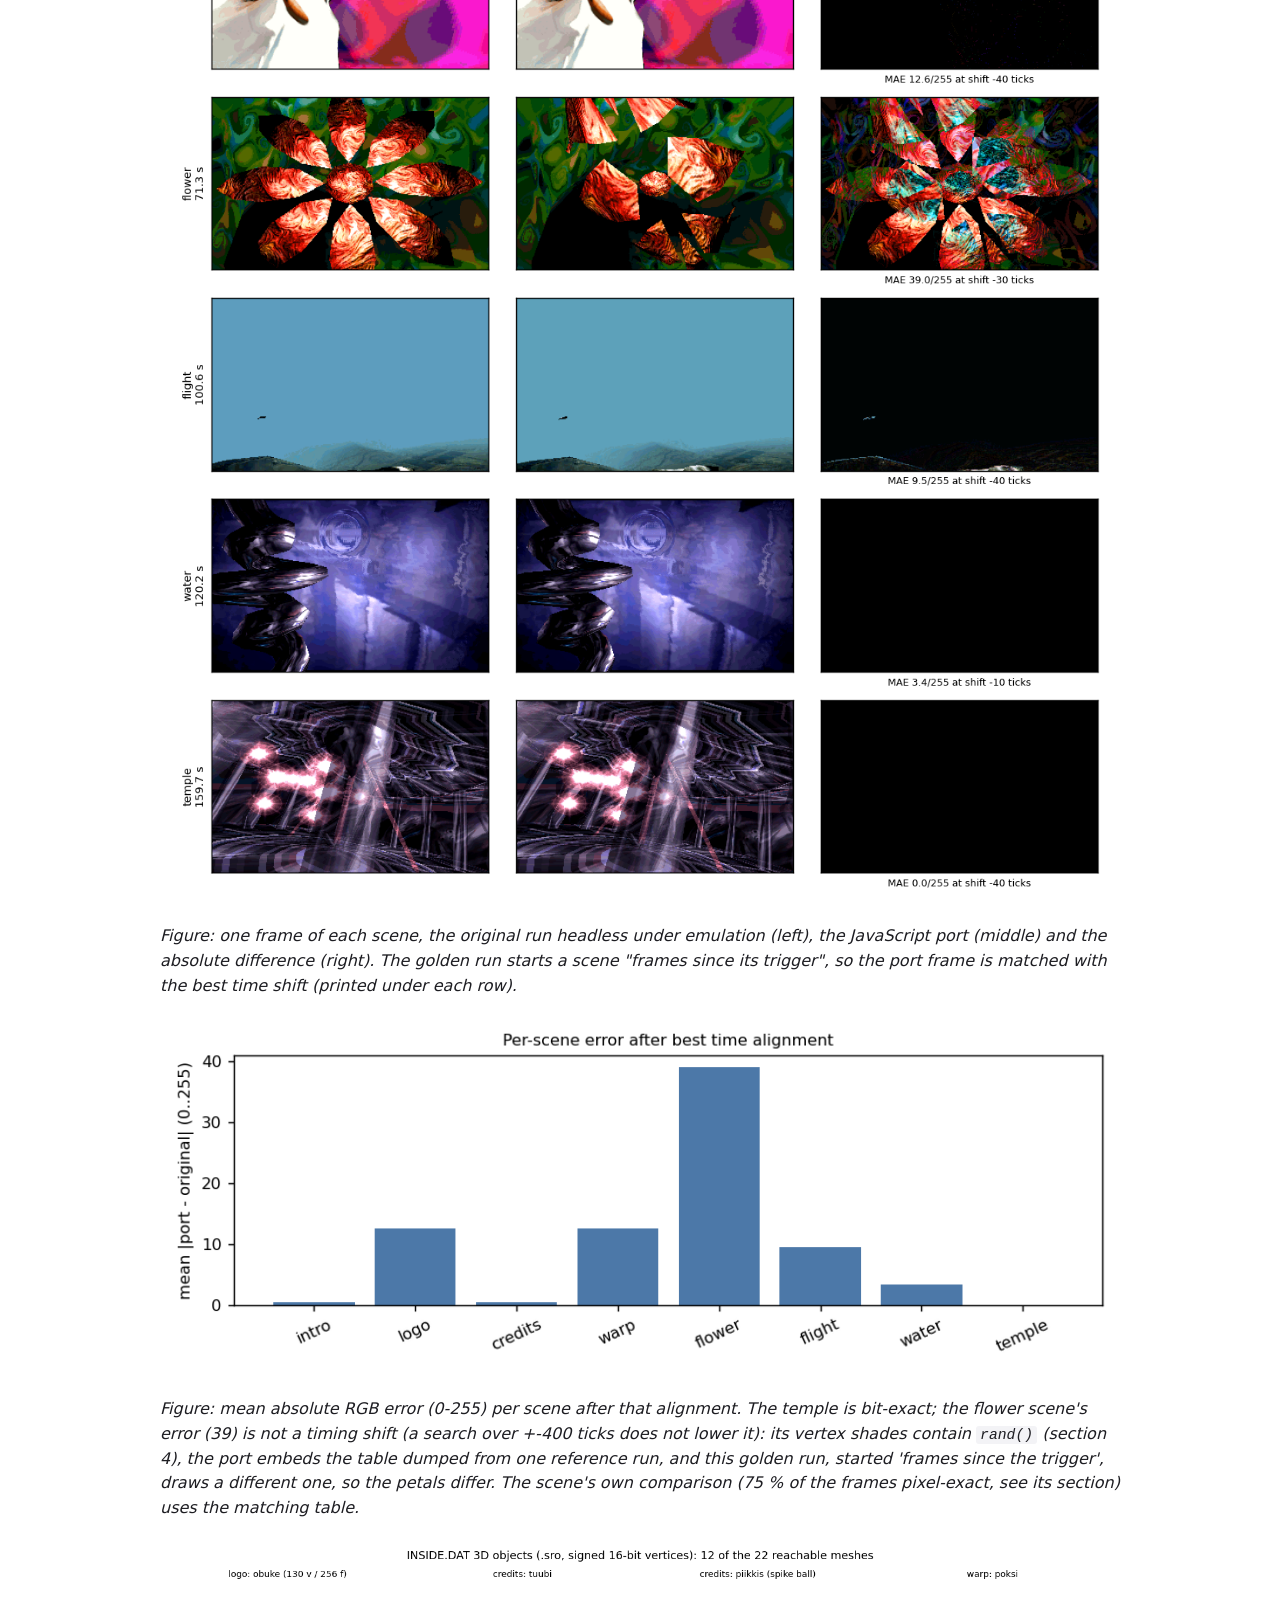
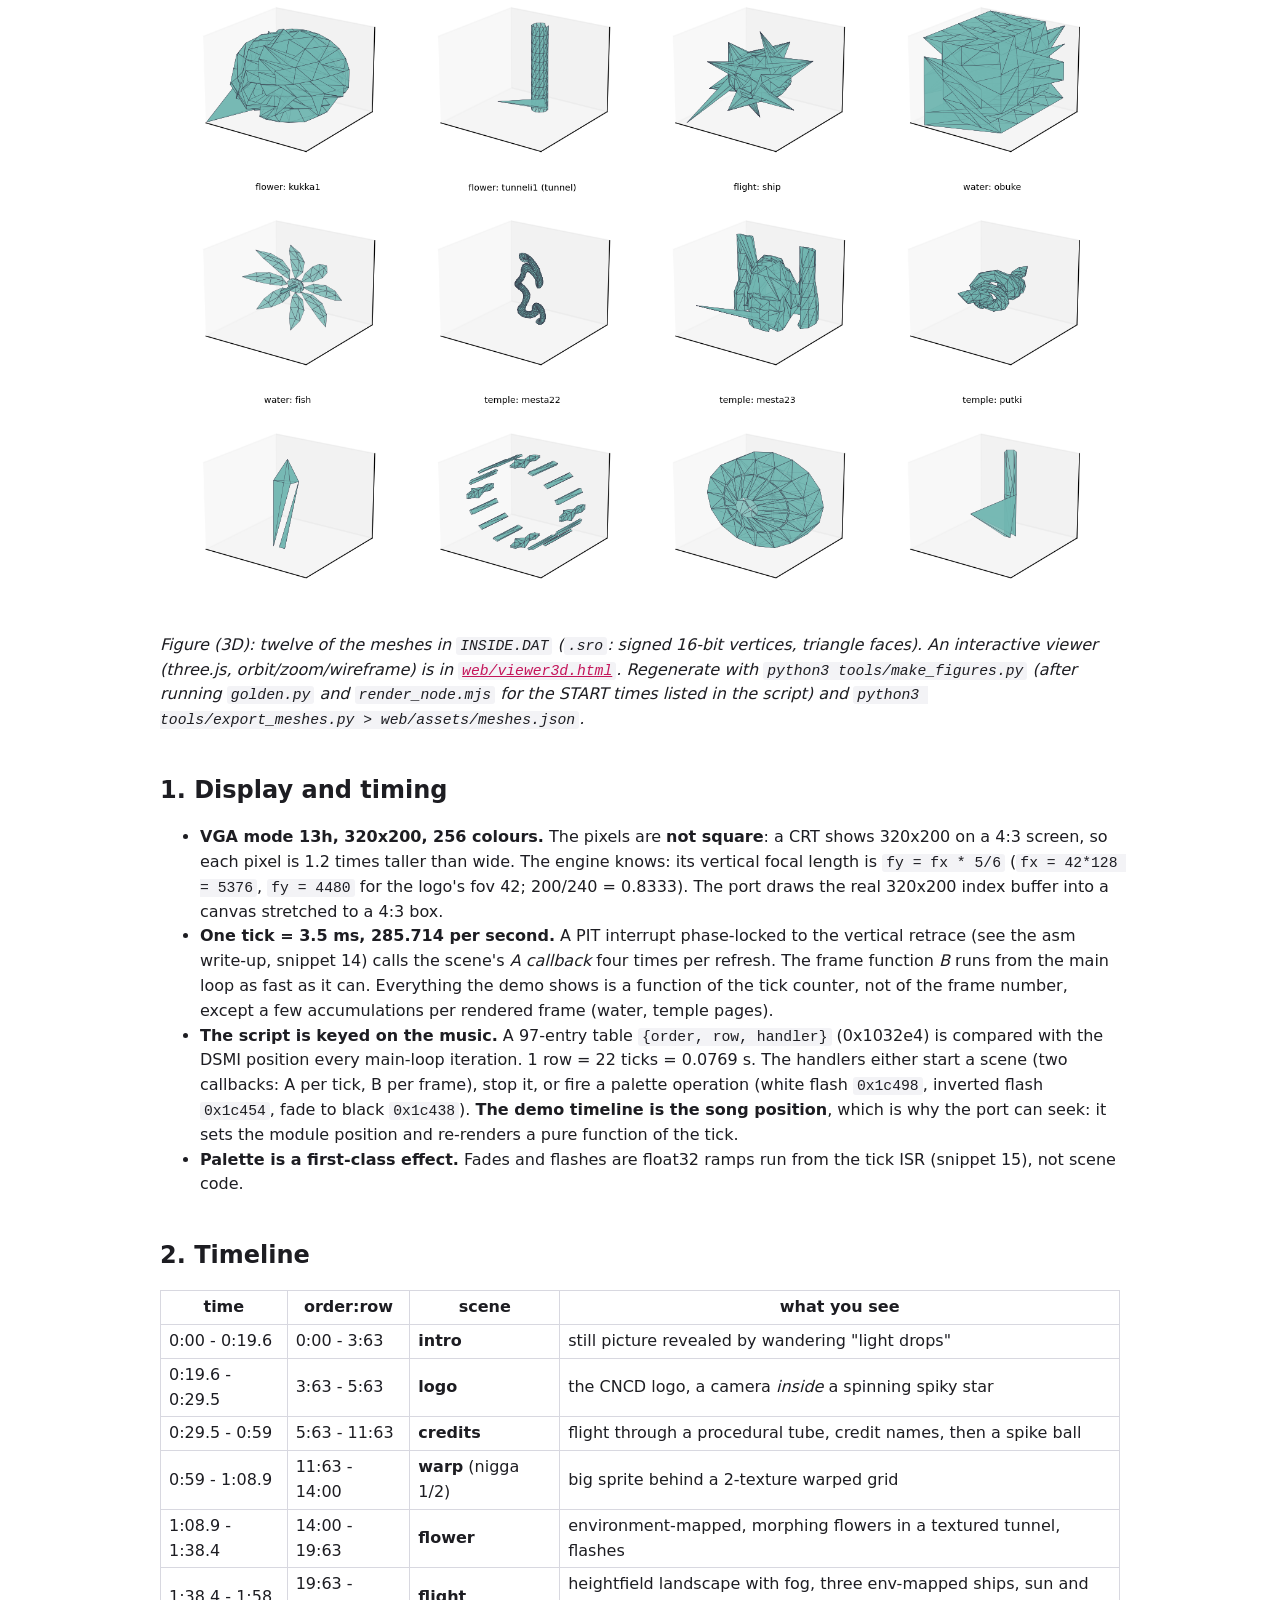
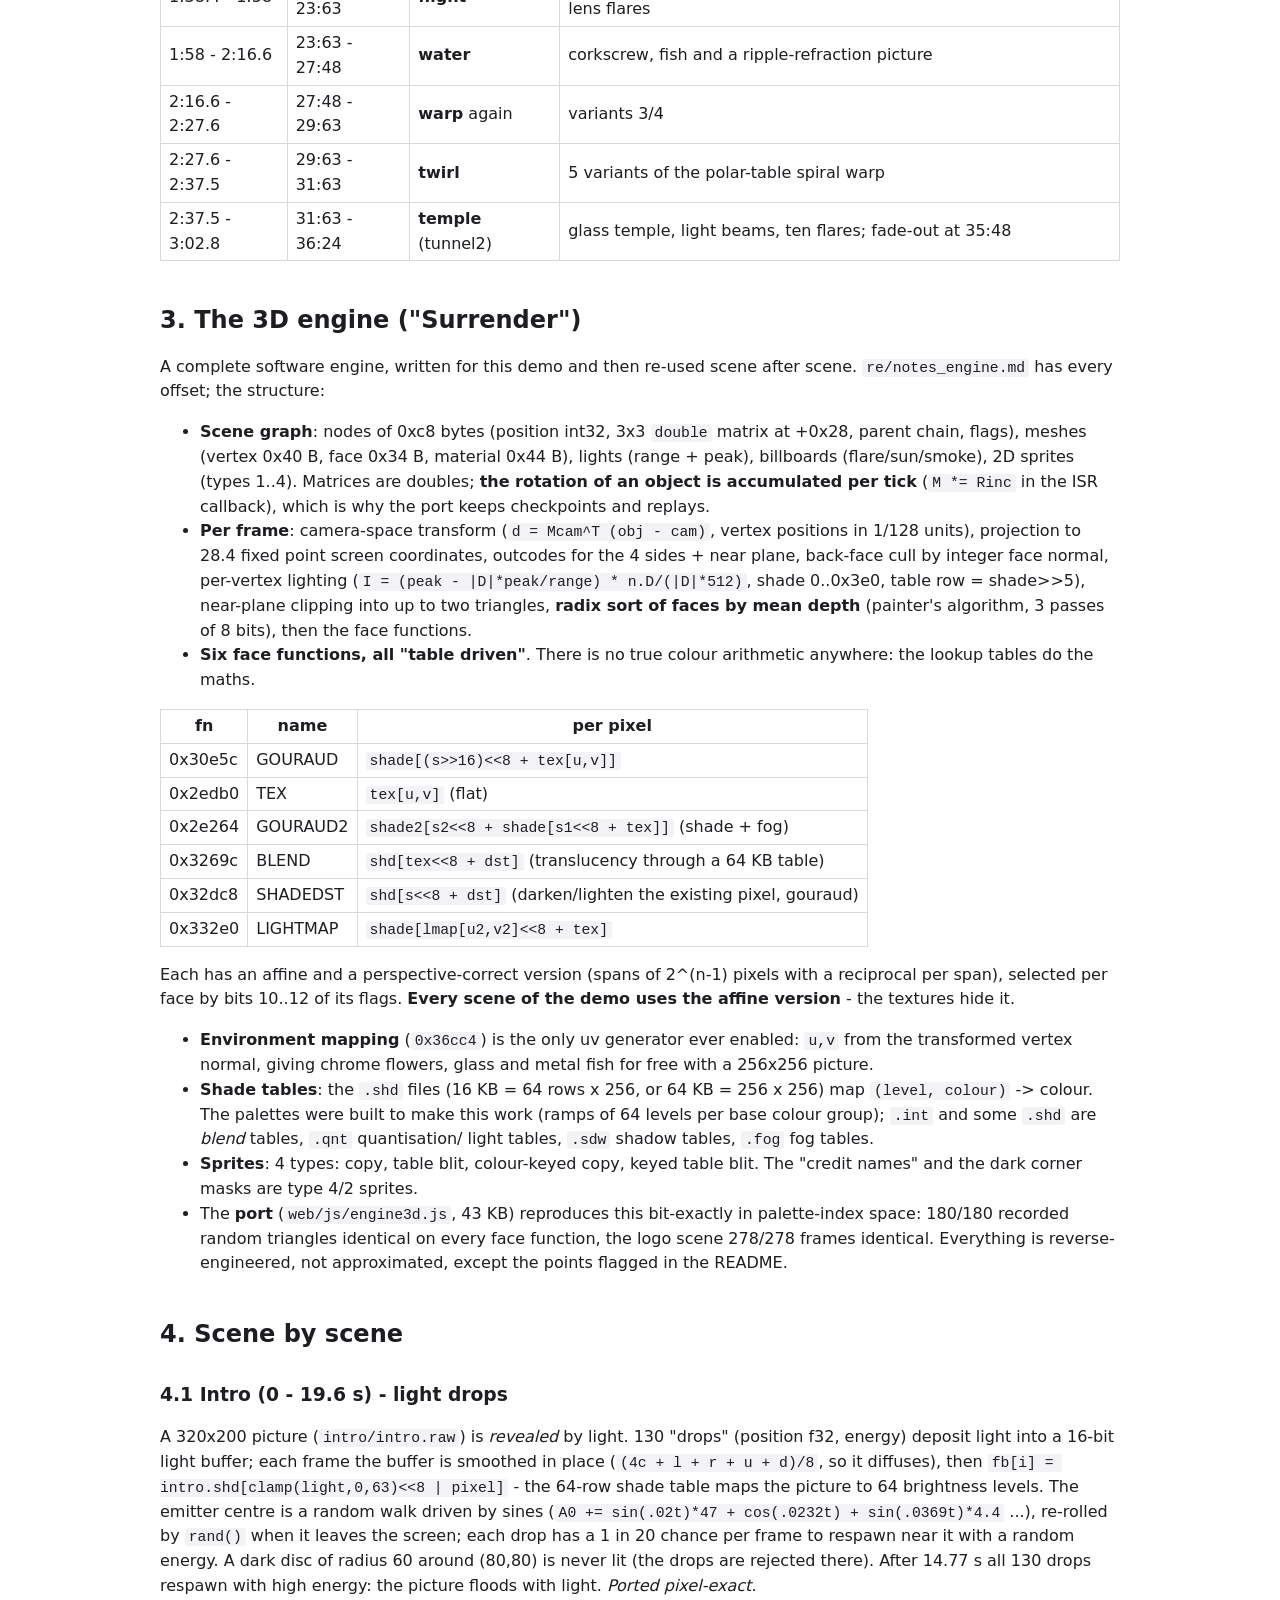
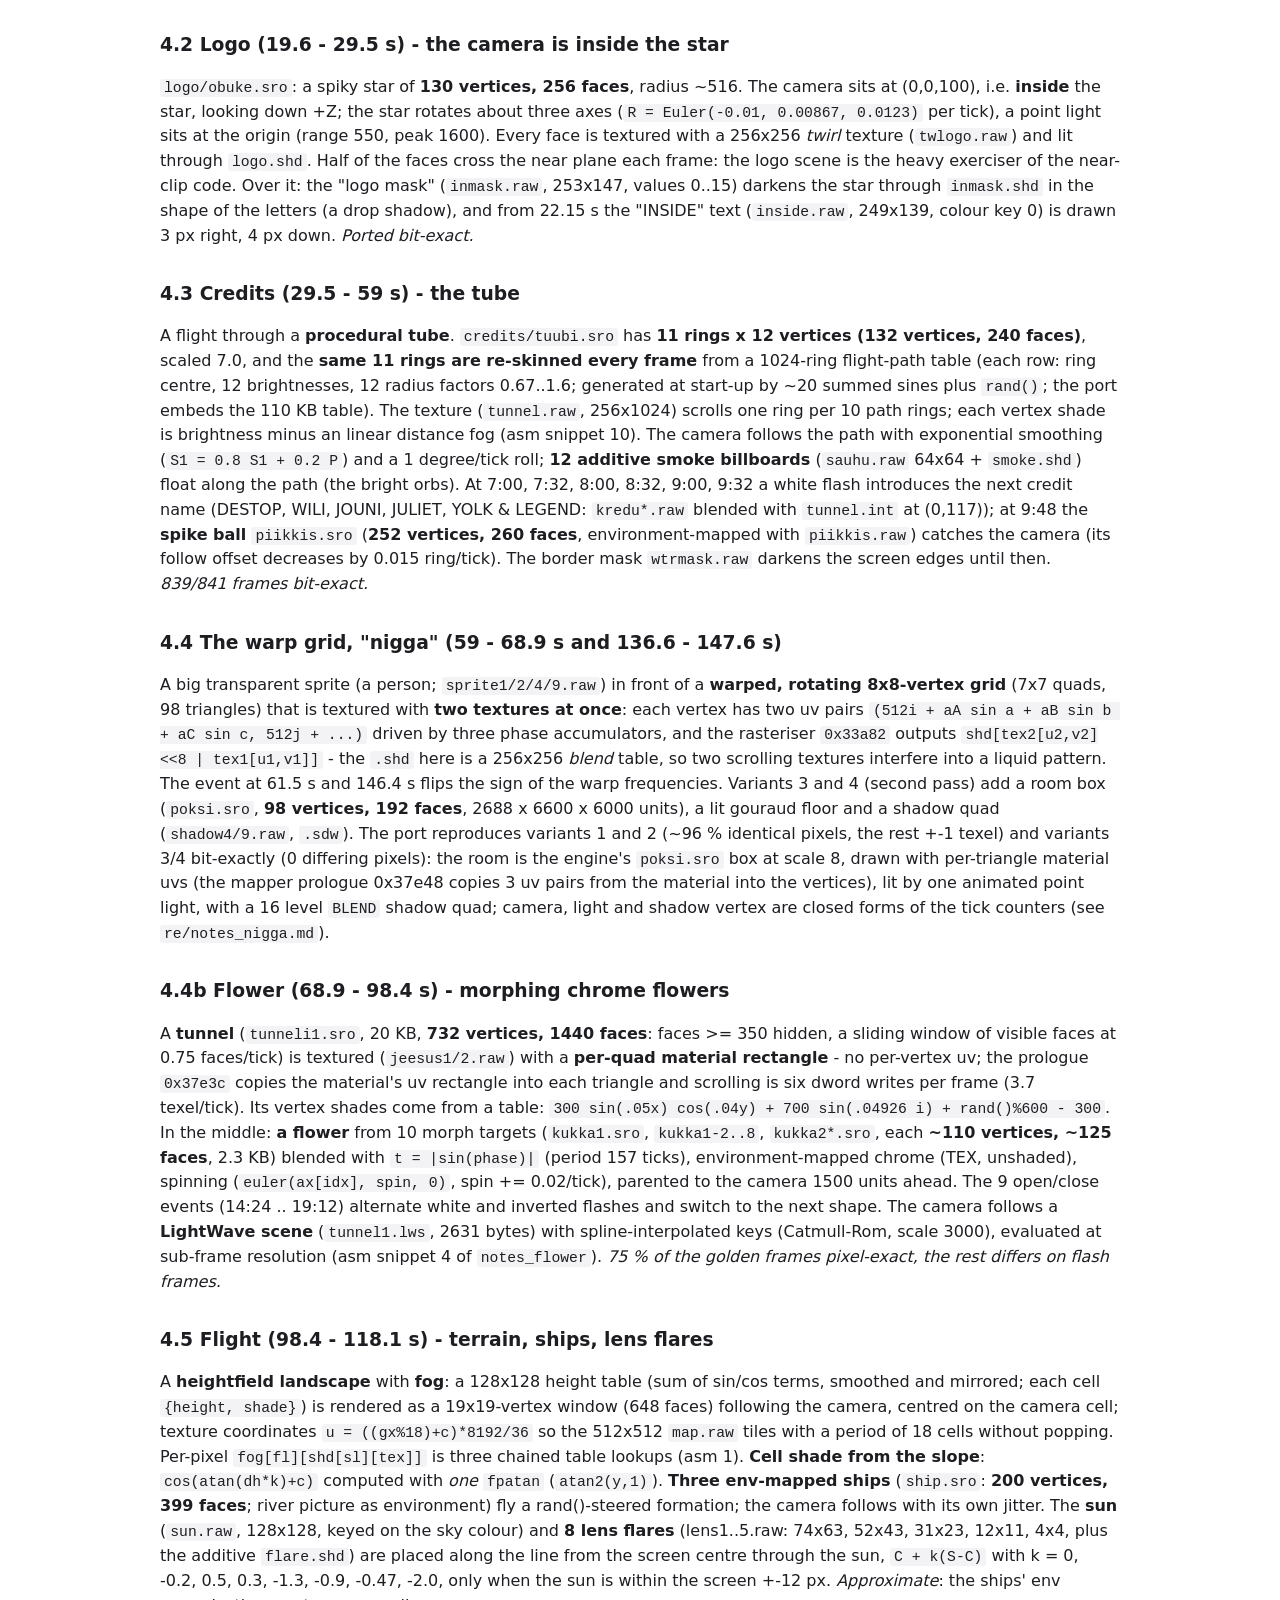
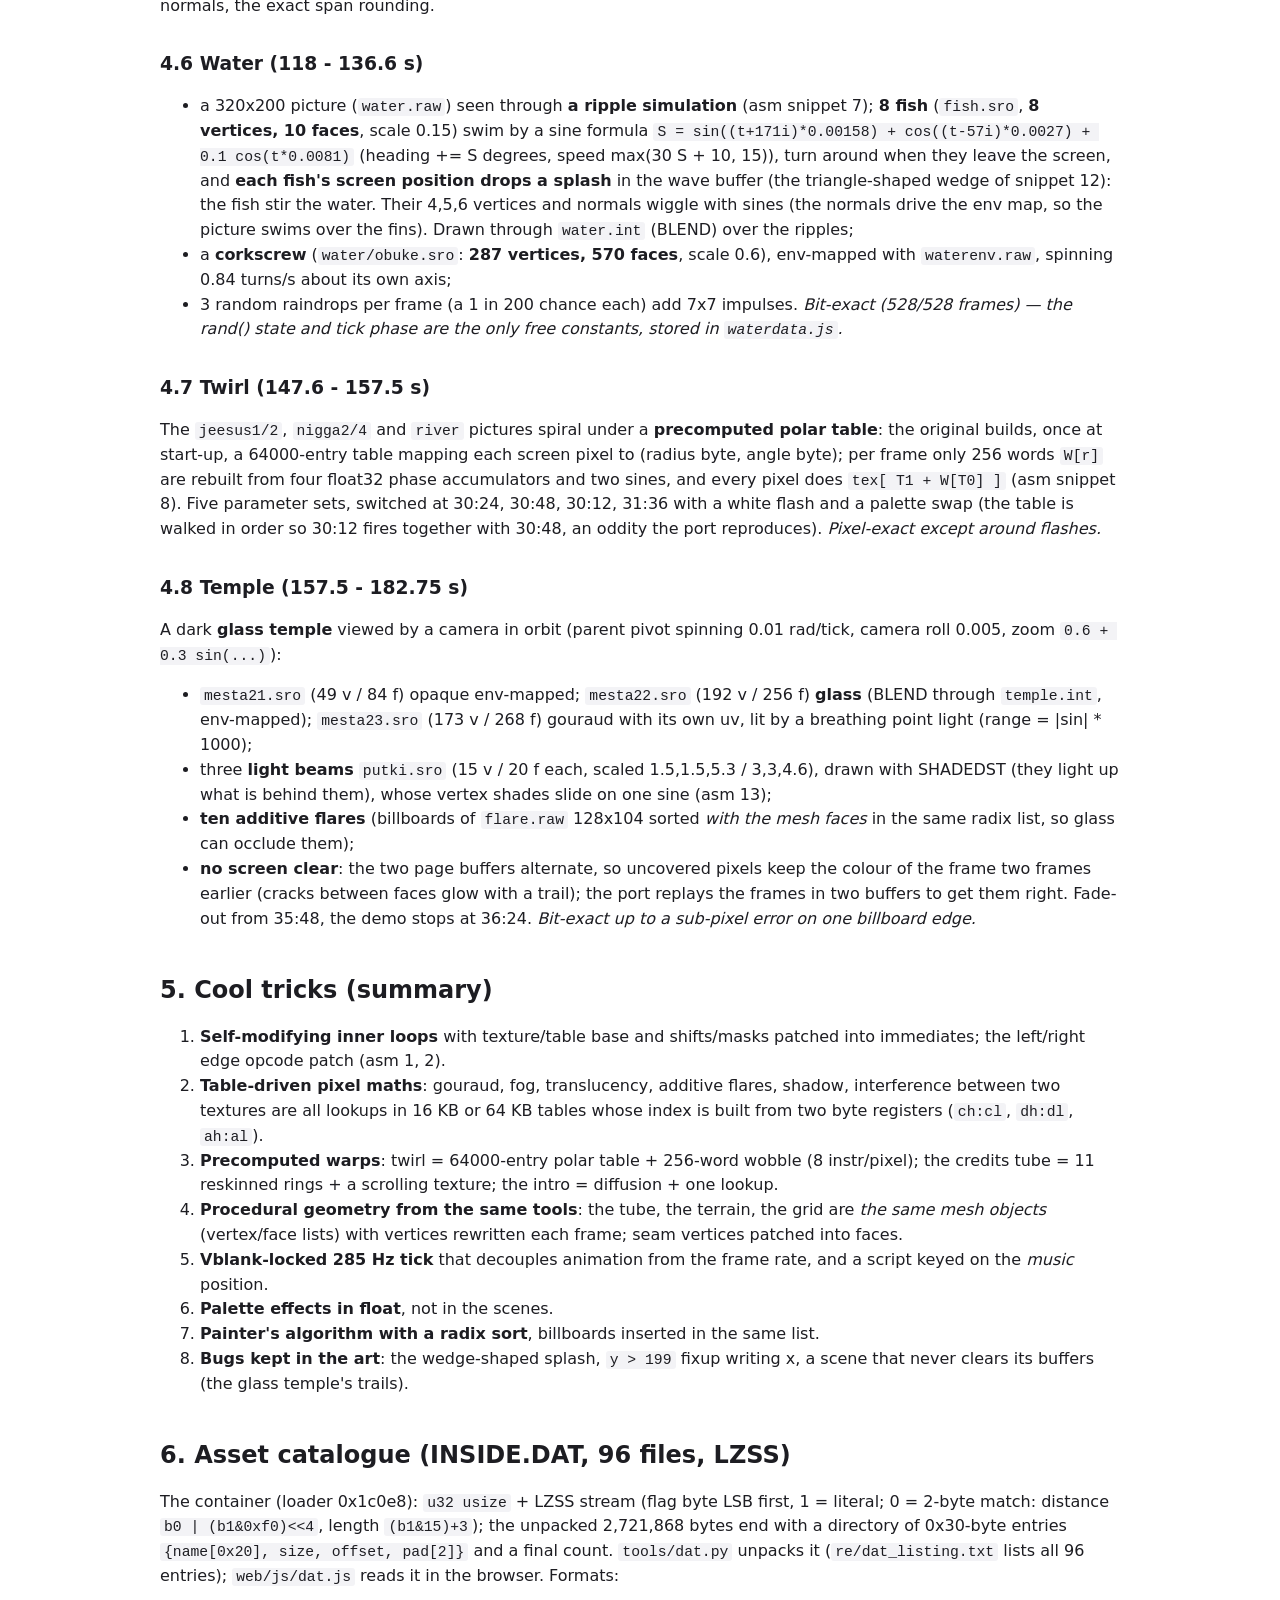
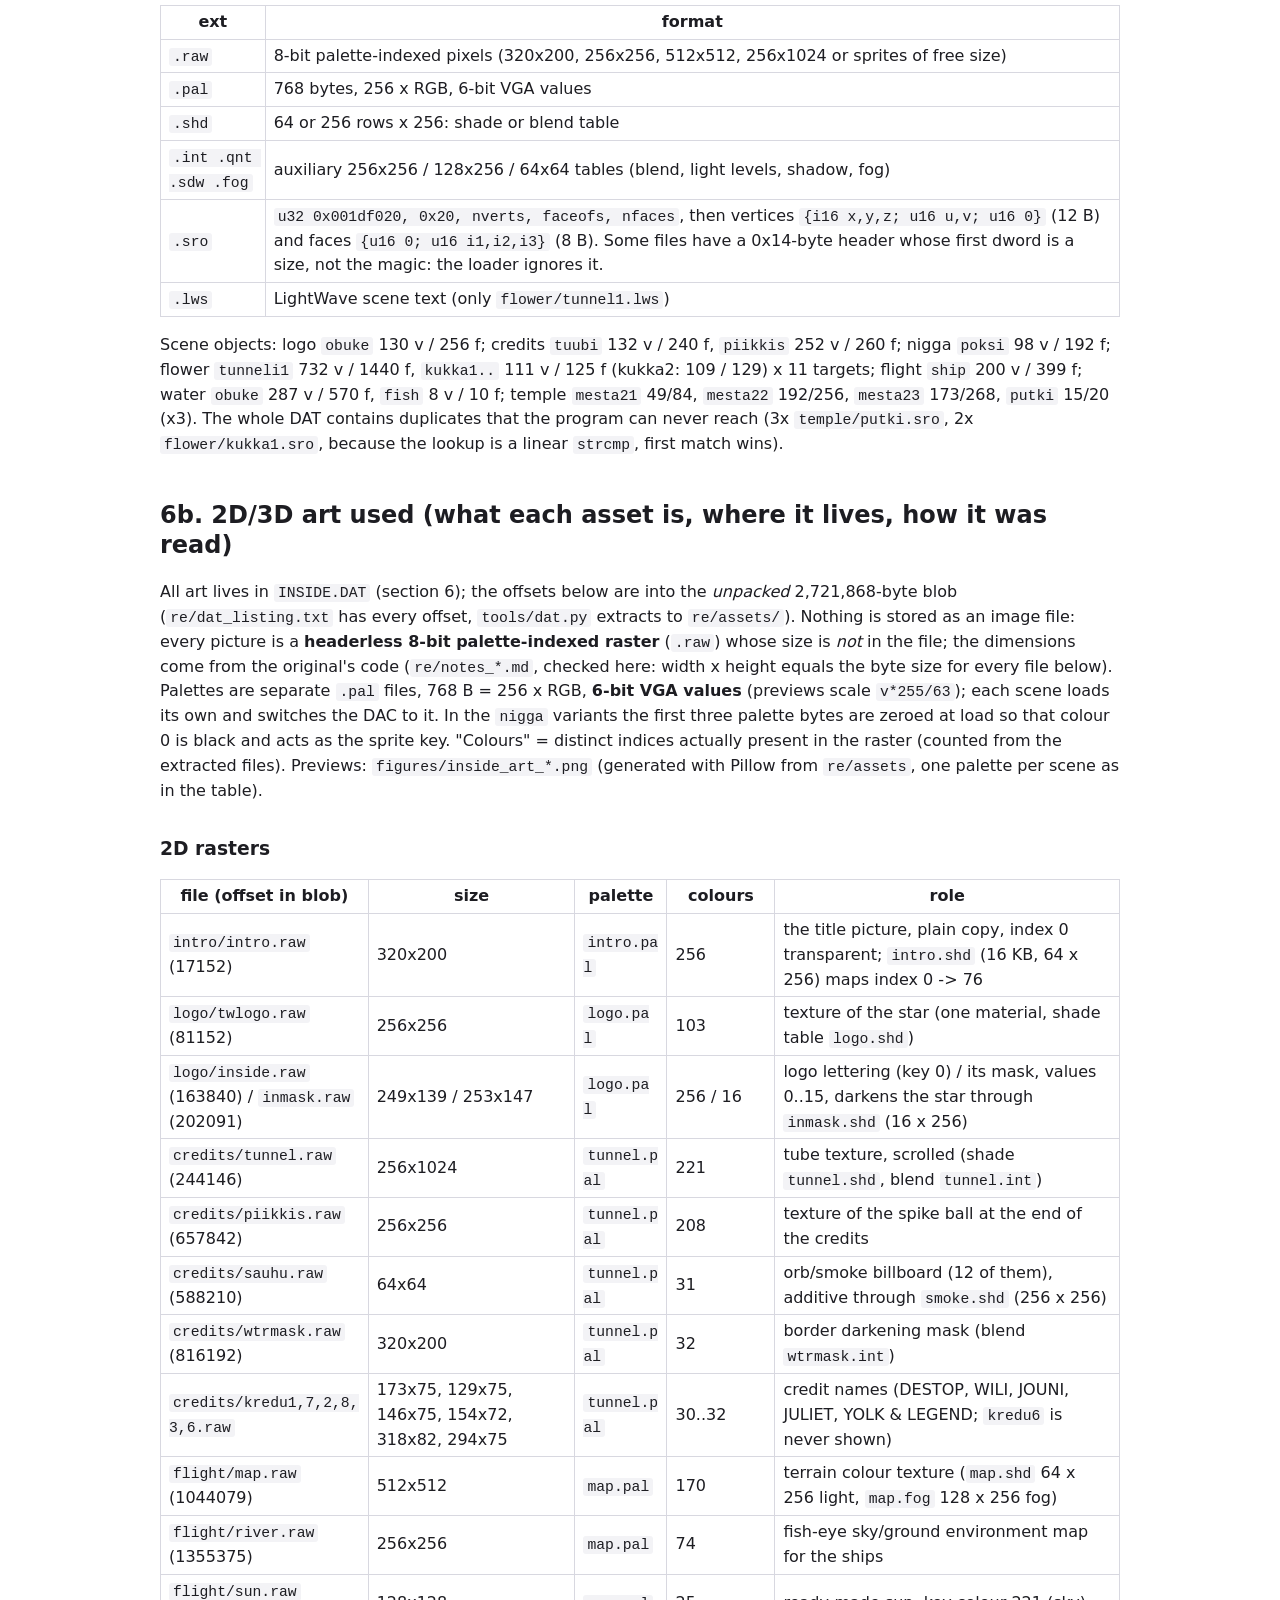
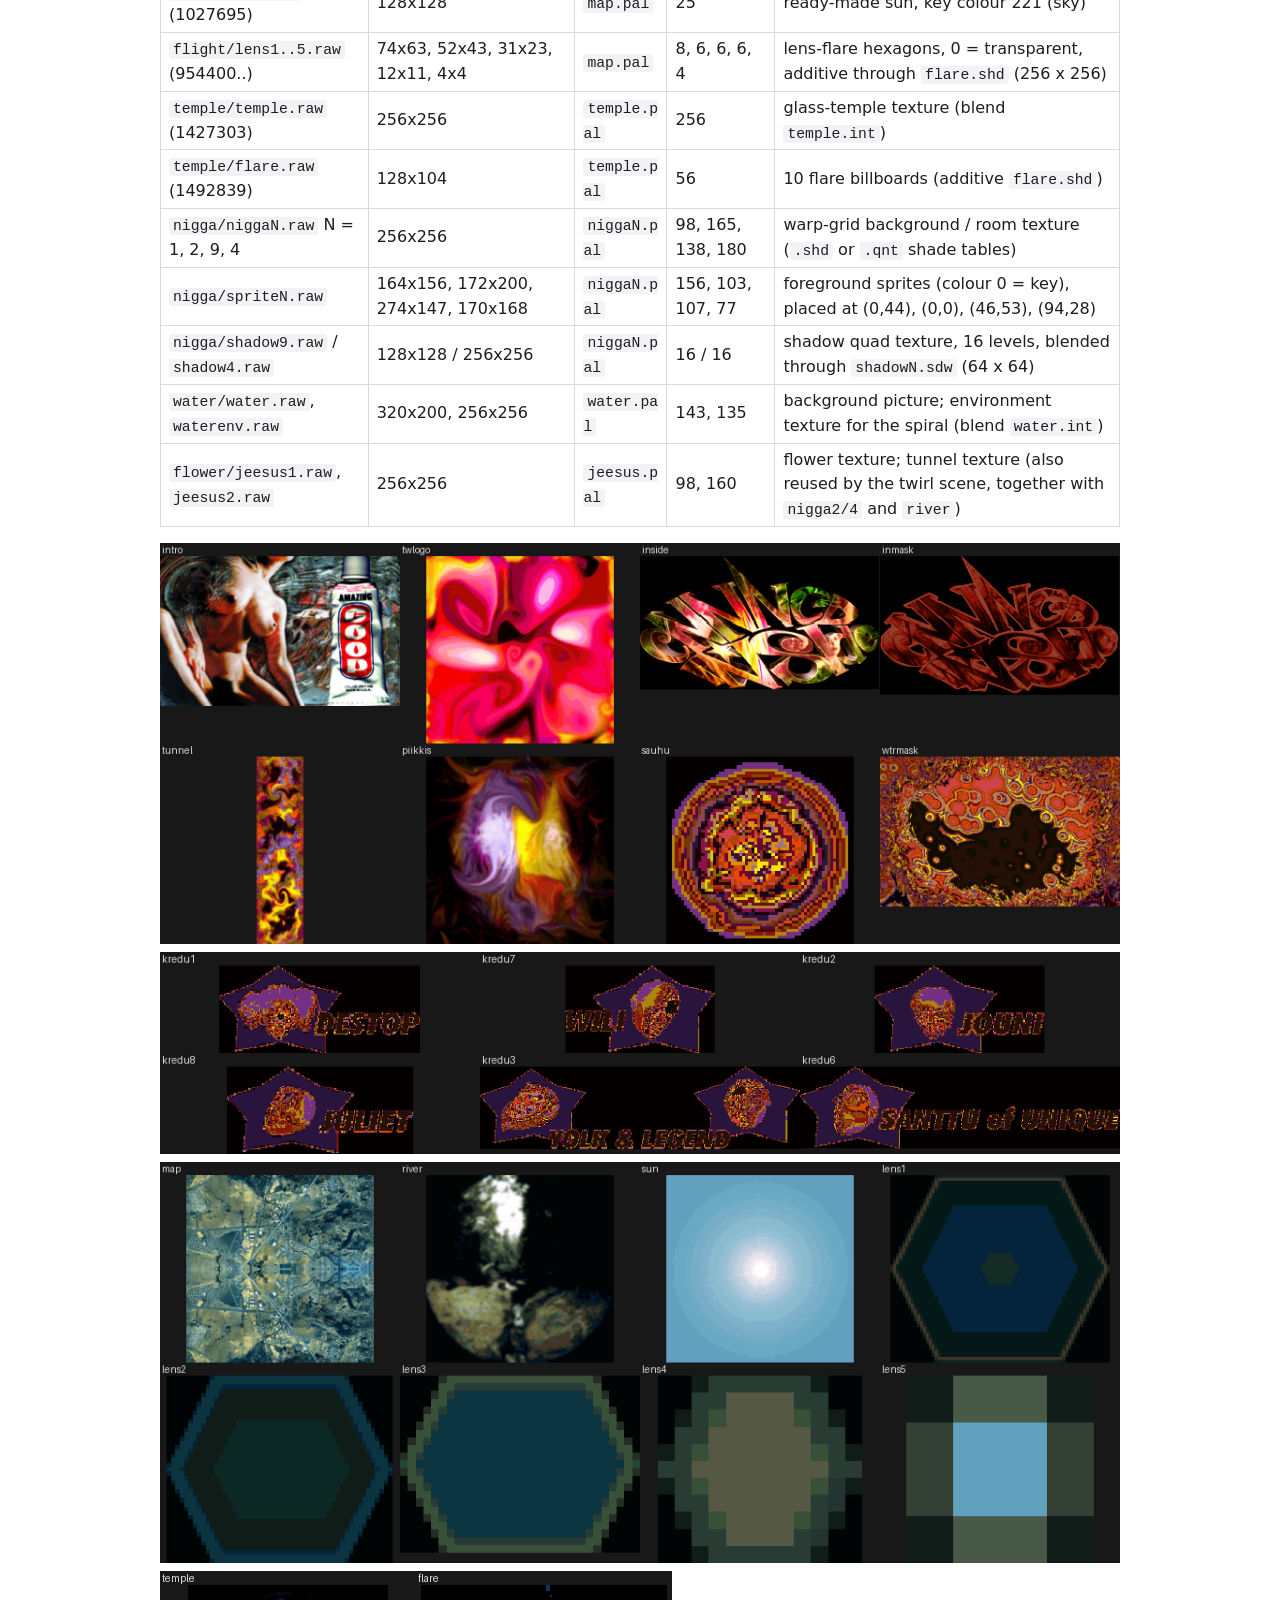
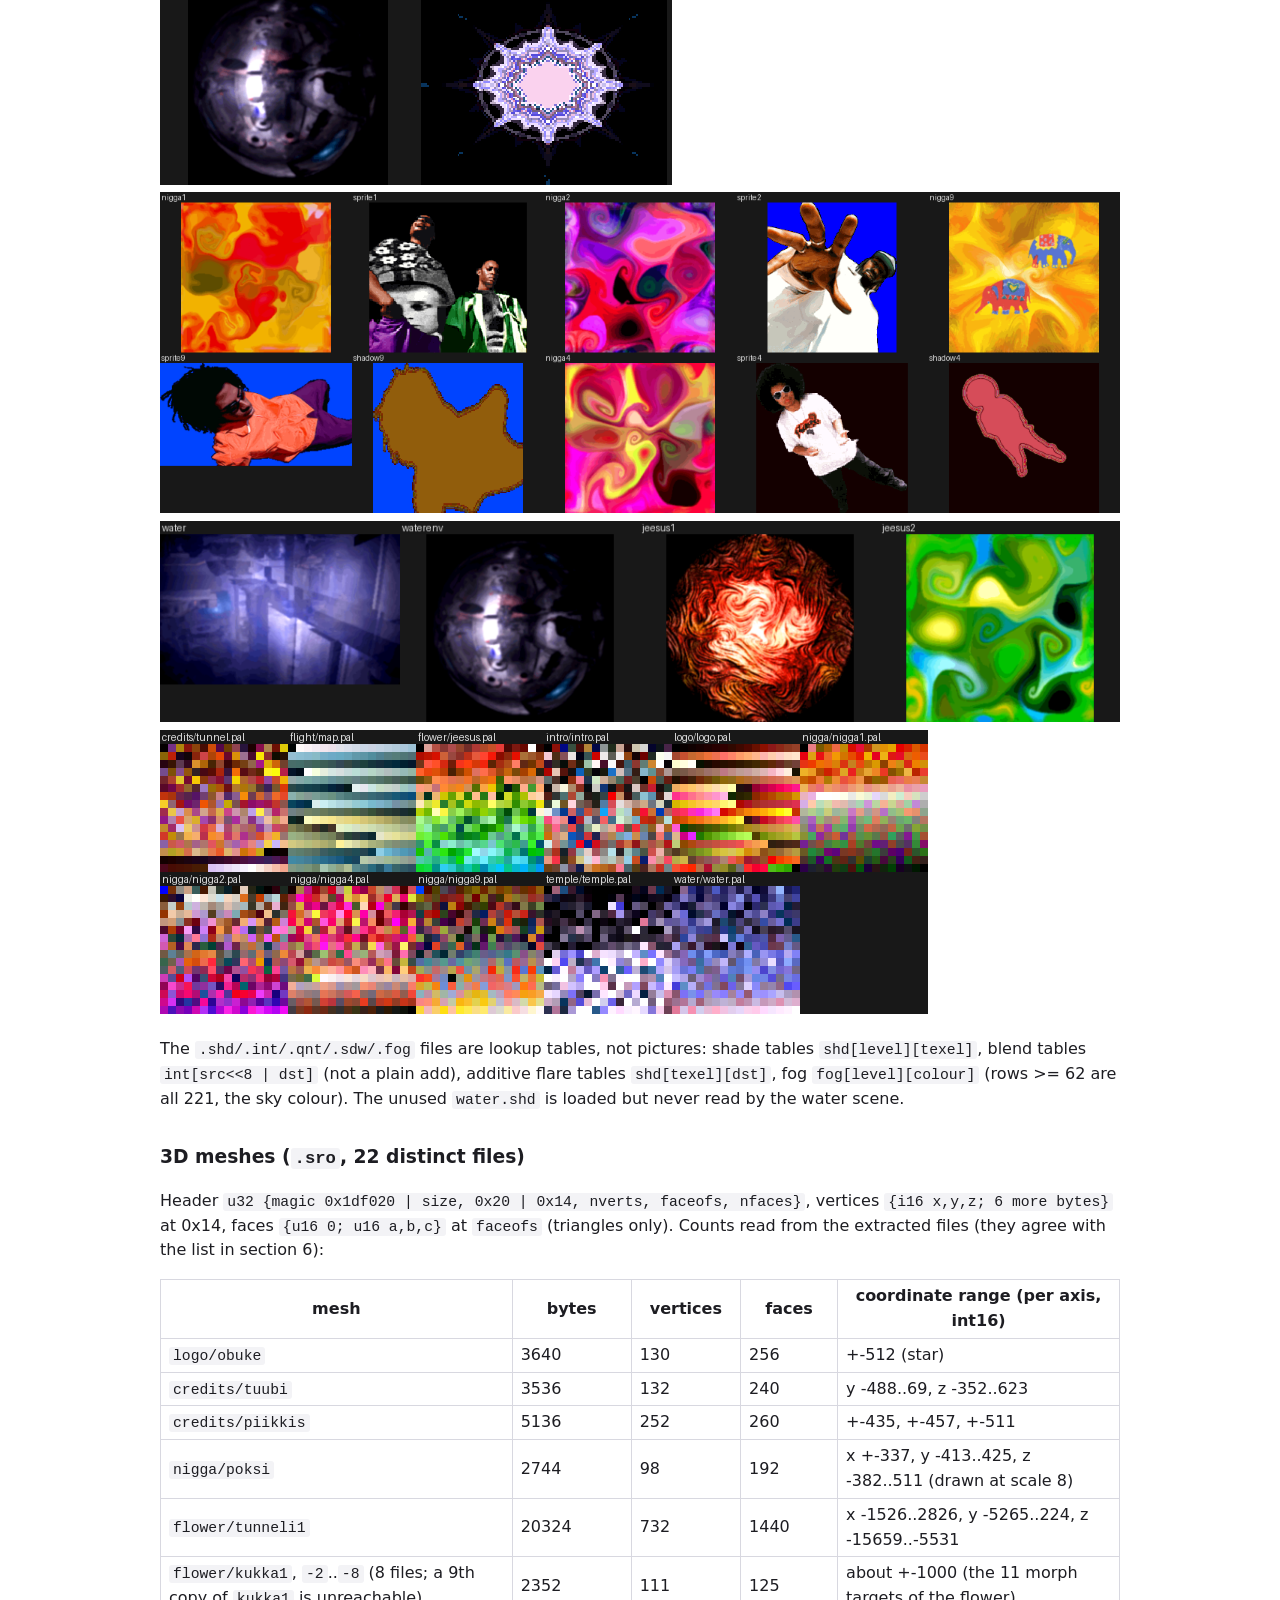
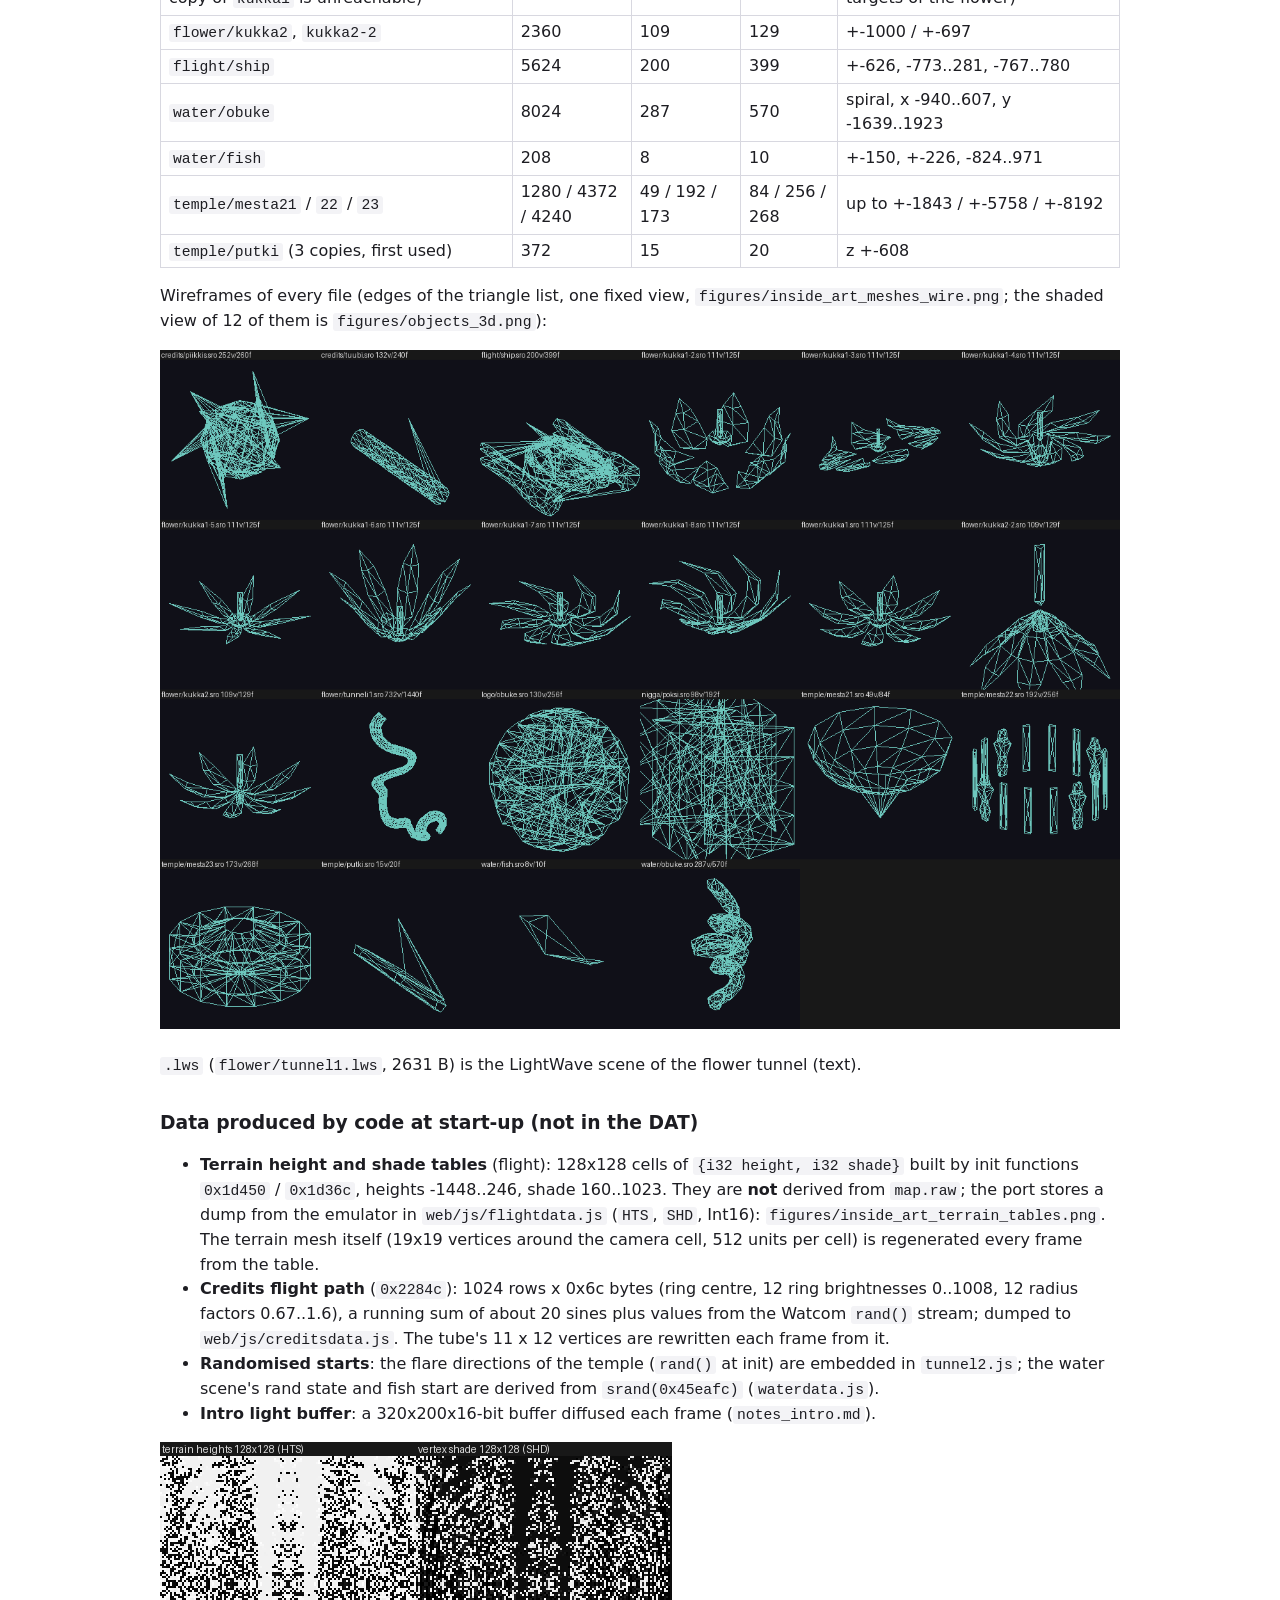
<file: web/writeups/WRITEUP-effects.html>
<!DOCTYPE html>
<html xmlns="http://www.w3.org/1999/xhtml" lang="en" xml:lang="en">
<head>
  <meta charset="utf-8" />
  <meta name="generator" content="pandoc" />
  <meta name="viewport" content="width=device-width, initial-scale=1.0, user-scalable=yes" />
  <title>INSIDE (CNCD, 1996) - effects, 3D engine, tricks, objects and
scenes</title>
  <style>
    code{white-space: pre-wrap;}
    span.smallcaps{font-variant: small-caps;}
    div.columns{display: flex; gap: min(4vw, 1.5em);}
    div.column{flex: auto; overflow-x: auto;}
    div.hanging-indent{margin-left: 1.5em; text-indent: -1.5em;}
    /* The extra [class] is a hack that increases specificity enough to
       override a similar rule in reveal.js */
    ul.task-list[class]{list-style: none;}
    ul.task-list li input[type="checkbox"] {
      font-size: inherit;
      width: 0.8em;
      margin: 0 0.8em 0.2em -1.6em;
      vertical-align: middle;
    }
    .display.math{display: block; text-align: center; margin: 0.5rem auto;}
  </style>
  <meta name="viewport" content="width=device-width,initial-scale=1">
  <style>
  :root{--bg:#fff;--fg:#1d1d22;--mut:#666;--ac:#c4155a;--code:#f3f3f6;--bd:#d8d8e0}
  @media (prefers-color-scheme:dark){:root{--bg:#0b0b10;--fg:#d8d8e0;--mut:#9a9aa8;--ac:#ff6a9a;--code:#17171f;--bd:#33333f}}
  *{box-sizing:border-box}
  body{margin:0 auto;max-width:62rem;padding:0 16px;background:var(--bg);color:var(--fg);font:16px/1.55 system-ui,sans-serif}
  #wunav{display:flex;gap:16px;flex-wrap:wrap;padding-top:12px;padding-bottom:8px;border-bottom:1px solid var(--bd);font-size:14px}
  a{color:var(--ac)}
  h1,h2,h3,h4{line-height:1.25;margin-top:1.8em}
  img{max-width:100%;height:auto;image-rendering:auto}
  pre{background:var(--code);border:1px solid var(--bd);border-radius:4px;padding:10px 12px;overflow-x:auto;font-size:13px;line-height:1.4}
  code{background:var(--code);padding:1px 4px;border-radius:3px;font-size:.92em;overflow-wrap:anywhere}
  pre code{background:none;padding:0;overflow-wrap:normal}
  table{border-collapse:collapse;display:block;overflow-x:auto;max-width:100%}
  td,th{border:1px solid var(--bd);padding:4px 8px}
  blockquote{border-left:3px solid var(--bd);margin-left:0;padding-left:14px;color:var(--mut)}
  #TOC{font-size:14px}#TOC ul{padding-left:1.2em}
  #TOC>ul{padding-left:0;list-style:none}
  details#toc-box{margin:12px 0}
  </style>
</head>
<body>
<nav id="wunav"><a href="../index.html">&larr; the demo</a> <a href="WRITEUP-asm.html">asm</a> <a href="WRITEUP-effects.html">effects</a> <a href="https://github.com/kassoulet/Inside_by_CNCD">README on GitHub</a></nav>
<nav id="TOC" role="doc-toc">
<ul>
<li><a
href="#inside-cncd-1996---effects-3d-engine-tricks-objects-and-scenes"
id="toc-inside-cncd-1996---effects-3d-engine-tricks-objects-and-scenes">INSIDE
(CNCD, 1996) - effects, 3D engine, tricks, objects and scenes</a>
<ul>
<li><a href="#0-at-a-glance" id="toc-0-at-a-glance">0. At a
glance</a></li>
<li><a href="#1-display-and-timing" id="toc-1-display-and-timing">1.
Display and timing</a></li>
<li><a href="#2-timeline" id="toc-2-timeline">2. Timeline</a></li>
<li><a href="#3-the-3d-engine-surrender"
id="toc-3-the-3d-engine-surrender">3. The 3D engine
("Surrender")</a></li>
<li><a href="#4-scene-by-scene" id="toc-4-scene-by-scene">4. Scene by
scene</a>
<ul>
<li><a href="#41-intro-0---196-s---light-drops"
id="toc-41-intro-0---196-s---light-drops">4.1 Intro (0 - 19.6 s) - light
drops</a></li>
<li><a href="#42-logo-196---295-s---the-camera-is-inside-the-star"
id="toc-42-logo-196---295-s---the-camera-is-inside-the-star">4.2 Logo
(19.6 - 29.5 s) - the camera is inside the star</a></li>
<li><a href="#43-credits-295---59-s---the-tube"
id="toc-43-credits-295---59-s---the-tube">4.3 Credits (29.5 - 59 s) -
the tube</a></li>
<li><a href="#44-the-warp-grid-nigga-59---689-s-and-1366---1476-s"
id="toc-44-the-warp-grid-nigga-59---689-s-and-1366---1476-s">4.4 The
warp grid, "nigga" (59 - 68.9 s and 136.6 - 147.6 s)</a></li>
<li><a href="#44b-flower-689---984-s---morphing-chrome-flowers"
id="toc-44b-flower-689---984-s---morphing-chrome-flowers">4.4b Flower
(68.9 - 98.4 s) - morphing chrome flowers</a></li>
<li><a href="#45-flight-984---1181-s---terrain-ships-lens-flares"
id="toc-45-flight-984---1181-s---terrain-ships-lens-flares">4.5 Flight
(98.4 - 118.1 s) - terrain, ships, lens flares</a></li>
<li><a href="#46-water-118---1366-s" id="toc-46-water-118---1366-s">4.6
Water (118 - 136.6 s)</a></li>
<li><a href="#47-twirl-1476---1575-s"
id="toc-47-twirl-1476---1575-s">4.7 Twirl (147.6 - 157.5 s)</a></li>
<li><a href="#48-temple-1575---18275-s"
id="toc-48-temple-1575---18275-s">4.8 Temple (157.5 - 182.75 s)</a></li>
</ul></li>
<li><a href="#5-cool-tricks-summary" id="toc-5-cool-tricks-summary">5.
Cool tricks (summary)</a></li>
<li><a href="#6-asset-catalogue-insidedat-96-files-lzss"
id="toc-6-asset-catalogue-insidedat-96-files-lzss">6. Asset catalogue
(INSIDE.DAT, 96 files, LZSS)</a></li>
<li><a
href="#6b-2d3d-art-used-what-each-asset-is-where-it-lives-how-it-was-read"
id="toc-6b-2d3d-art-used-what-each-asset-is-where-it-lives-how-it-was-read">6b.
2D/3D art used (what each asset is, where it lives, how it was read)</a>
<ul>
<li><a href="#2d-rasters" id="toc-2d-rasters">2D rasters</a></li>
<li><a href="#3d-meshes-sro-22-distinct-files"
id="toc-3d-meshes-sro-22-distinct-files">3D meshes (<code>.sro</code>,
22 distinct files)</a></li>
<li><a href="#data-produced-by-code-at-start-up-not-in-the-dat"
id="toc-data-produced-by-code-at-start-up-not-in-the-dat">Data produced
by code at start-up (not in the DAT)</a></li>
</ul></li>
<li><a href="#7-how-the-original-was-reverse-engineered"
id="toc-7-how-the-original-was-reverse-engineered">7. How the original
was reverse engineered</a></li>
</ul></li>
</ul>
</nav>
<h1
id="inside-cncd-1996---effects-3d-engine-tricks-objects-and-scenes">INSIDE
(CNCD, 1996) - effects, 3D engine, tricks, objects and scenes</h1>
<p><em>INSIDE</em> by <strong>CNCD</strong> (code: wili, jouni, juliet;
graphics: destop; music: Yolk &amp; Legend; sound: DSMI by OC/Virtual
Visions; extender: PMODE/W), released at The Gathering 1996. 113 KB of
executable, a 2.7 MB LZSS-packed <code>INSIDE.DAT</code> (96 files), a
4-channel-ish AMF module <code>EYE.AMF</code> (677 KB). 182.75 s.</p>
<h2 id="0-at-a-glance">0. At a glance</h2>
<p><img src="figures/compare_scenes.png"
alt="original against port" /></p>
<p><em>Figure: one frame of each scene, the original run headless under
emulation (left), the JavaScript port (middle) and the absolute
difference (right). The golden run starts a scene "frames since its
trigger", so the port frame is matched with the best time shift (printed
under each row).</em></p>
<p><img src="figures/error_per_scene.png" alt="error per scene" /></p>
<p><em>Figure: mean absolute RGB error (0-255) per scene after that
alignment. The temple is bit-exact; the flower scene's error (39) is not
a timing shift (a search over +-400 ticks does not lower it): its vertex
shades contain <code>rand()</code> (section 4), the port embeds the
table dumped from one reference run, and this golden run, started
'frames since the trigger', draws a different one, so the petals differ.
The scene's own comparison (75 % of the frames pixel-exact, see its
section) uses the matching table.</em></p>
<p><img src="figures/objects_3d.png" alt="3D objects" /></p>
<p><em>Figure (3D): twelve of the meshes in <code>INSIDE.DAT</code>
(<code>.sro</code>: signed 16-bit vertices, triangle faces). An
interactive viewer (three.js, orbit/zoom/wireframe) is in <a
href="../viewer3d.html"><code>web/viewer3d.html</code></a>. Regenerate
with <code>python3 tools/make_figures.py</code> (after running
<code>golden.py</code> and <code>render_node.mjs</code> for the START
times listed in the script) and
<code>python3 tools/export_meshes.py &gt; web/assets/meshes.json</code>.</em></p>
<h2 id="1-display-and-timing">1. Display and timing</h2>
<ul>
<li><strong>VGA mode 13h, 320x200, 256 colours.</strong> The pixels are
<strong>not square</strong>: a CRT shows 320x200 on a 4:3 screen, so
each pixel is 1.2 times taller than wide. The engine knows: its vertical
focal length is <code>fy = fx * 5/6</code>
(<code>fx = 42*128 = 5376</code>, <code>fy = 4480</code> for the logo's
fov 42; 200/240 = 0.8333). The port draws the real 320x200 index buffer
into a canvas stretched to a 4:3 box.</li>
<li><strong>One tick = 3.5 ms, 285.714 per second.</strong> A PIT
interrupt phase-locked to the vertical retrace (see the asm write-up,
snippet 14) calls the scene's <em>A callback</em> four times per
refresh. The frame function <em>B</em> runs from the main loop as fast
as it can. Everything the demo shows is a function of the tick counter,
not of the frame number, except a few accumulations per rendered frame
(water, temple pages).</li>
<li><strong>The script is keyed on the music.</strong> A 97-entry table
<code>{order, row, handler}</code> (0x1032e4) is compared with the DSMI
position every main-loop iteration. 1 row = 22 ticks = 0.0769 s. The
handlers either start a scene (two callbacks: A per tick, B per frame),
stop it, or fire a palette operation (white flash <code>0x1c498</code>,
inverted flash <code>0x1c454</code>, fade to black
<code>0x1c438</code>). <strong>The demo timeline is the song
position</strong>, which is why the port can seek: it sets the module
position and re-renders a pure function of the tick.</li>
<li><strong>Palette is a first-class effect.</strong> Fades and flashes
are float32 ramps run from the tick ISR (snippet 15), not scene
code.</li>
</ul>
<h2 id="2-timeline">2. Timeline</h2>
<table>
<thead>
<tr>
<th>time</th>
<th>order:row</th>
<th>scene</th>
<th>what you see</th>
</tr>
</thead>
<tbody>
<tr>
<td>0:00 - 0:19.6</td>
<td>0:00 - 3:63</td>
<td><strong>intro</strong></td>
<td>still picture revealed by wandering "light drops"</td>
</tr>
<tr>
<td>0:19.6 - 0:29.5</td>
<td>3:63 - 5:63</td>
<td><strong>logo</strong></td>
<td>the CNCD logo, a camera <em>inside</em> a spinning spiky star</td>
</tr>
<tr>
<td>0:29.5 - 0:59</td>
<td>5:63 - 11:63</td>
<td><strong>credits</strong></td>
<td>flight through a procedural tube, credit names, then a spike
ball</td>
</tr>
<tr>
<td>0:59 - 1:08.9</td>
<td>11:63 - 14:00</td>
<td><strong>warp</strong> (nigga 1/2)</td>
<td>big sprite behind a 2-texture warped grid</td>
</tr>
<tr>
<td>1:08.9 - 1:38.4</td>
<td>14:00 - 19:63</td>
<td><strong>flower</strong></td>
<td>environment-mapped, morphing flowers in a textured tunnel,
flashes</td>
</tr>
<tr>
<td>1:38.4 - 1:58</td>
<td>19:63 - 23:63</td>
<td><strong>flight</strong></td>
<td>heightfield landscape with fog, three env-mapped ships, sun and lens
flares</td>
</tr>
<tr>
<td>1:58 - 2:16.6</td>
<td>23:63 - 27:48</td>
<td><strong>water</strong></td>
<td>corkscrew, fish and a ripple-refraction picture</td>
</tr>
<tr>
<td>2:16.6 - 2:27.6</td>
<td>27:48 - 29:63</td>
<td><strong>warp</strong> again</td>
<td>variants 3/4</td>
</tr>
<tr>
<td>2:27.6 - 2:37.5</td>
<td>29:63 - 31:63</td>
<td><strong>twirl</strong></td>
<td>5 variants of the polar-table spiral warp</td>
</tr>
<tr>
<td>2:37.5 - 3:02.8</td>
<td>31:63 - 36:24</td>
<td><strong>temple</strong> (tunnel2)</td>
<td>glass temple, light beams, ten flares; fade-out at 35:48</td>
</tr>
</tbody>
</table>
<h2 id="3-the-3d-engine-surrender">3. The 3D engine ("Surrender")</h2>
<p>A complete software engine, written for this demo and then re-used
scene after scene. <code>re/notes_engine.md</code> has every offset; the
structure:</p>
<ul>
<li><strong>Scene graph</strong>: nodes of 0xc8 bytes (position int32,
3x3 <code>double</code> matrix at +0x28, parent chain, flags), meshes
(vertex 0x40 B, face 0x34 B, material 0x44 B), lights (range + peak),
billboards (flare/sun/smoke), 2D sprites (types 1..4). Matrices are
doubles; <strong>the rotation of an object is accumulated per
tick</strong> (<code>M *= Rinc</code> in the ISR callback), which is why
the port keeps checkpoints and replays.</li>
<li><strong>Per frame</strong>: camera-space transform
(<code>d = Mcam^T (obj - cam)</code>, vertex positions in 1/128 units),
projection to 28.4 fixed point screen coordinates, outcodes for the 4
sides + near plane, back-face cull by integer face normal, per-vertex
lighting (<code>I = (peak - |D|*peak/range) * n.D/(|D|*512)</code>,
shade 0..0x3e0, table row = shade&gt;&gt;5), near-plane clipping into up
to two triangles, <strong>radix sort of faces by mean depth</strong>
(painter's algorithm, 3 passes of 8 bits), then the face functions.</li>
<li><strong>Six face functions, all "table driven"</strong>. There is no
true colour arithmetic anywhere: the lookup tables do the maths.</li>
</ul>
<table>
<thead>
<tr>
<th>fn</th>
<th>name</th>
<th>per pixel</th>
</tr>
</thead>
<tbody>
<tr>
<td>0x30e5c</td>
<td>GOURAUD</td>
<td><code>shade[(s&gt;&gt;16)&lt;&lt;8 + tex[u,v]]</code></td>
</tr>
<tr>
<td>0x2edb0</td>
<td>TEX</td>
<td><code>tex[u,v]</code> (flat)</td>
</tr>
<tr>
<td>0x2e264</td>
<td>GOURAUD2</td>
<td><code>shade2[s2&lt;&lt;8 + shade[s1&lt;&lt;8 + tex]]</code> (shade +
fog)</td>
</tr>
<tr>
<td>0x3269c</td>
<td>BLEND</td>
<td><code>shd[tex&lt;&lt;8 + dst]</code> (translucency through a 64 KB
table)</td>
</tr>
<tr>
<td>0x32dc8</td>
<td>SHADEDST</td>
<td><code>shd[s&lt;&lt;8 + dst]</code> (darken/lighten the existing
pixel, gouraud)</td>
</tr>
<tr>
<td>0x332e0</td>
<td>LIGHTMAP</td>
<td><code>shade[lmap[u2,v2]&lt;&lt;8 + tex]</code></td>
</tr>
</tbody>
</table>
<p>Each has an affine and a perspective-correct version (spans of
2^(n-1) pixels with a reciprocal per span), selected per face by bits
10..12 of its flags. <strong>Every scene of the demo uses the affine
version</strong> - the textures hide it.</p>
<ul>
<li><strong>Environment mapping</strong> (<code>0x36cc4</code>) is the
only uv generator ever enabled: <code>u,v</code> from the transformed
vertex normal, giving chrome flowers, glass and metal fish for free with
a 256x256 picture.</li>
<li><strong>Shade tables</strong>: the <code>.shd</code> files (16 KB =
64 rows x 256, or 64 KB = 256 x 256) map <code>(level, colour)</code>
-&gt; colour. The palettes were built to make this work (ramps of 64
levels per base colour group); <code>.int</code> and some
<code>.shd</code> are <em>blend</em> tables, <code>.qnt</code>
quantisation/ light tables, <code>.sdw</code> shadow tables,
<code>.fog</code> fog tables.</li>
<li><strong>Sprites</strong>: 4 types: copy, table blit, colour-keyed
copy, keyed table blit. The "credit names" and the dark corner masks are
type 4/2 sprites.</li>
<li>The <strong>port</strong> (<code>web/js/engine3d.js</code>, 43 KB)
reproduces this bit-exactly in palette-index space: 180/180 recorded
random triangles identical on every face function, the logo scene
278/278 frames identical. Everything is reverse-engineered, not
approximated, except the points flagged in the README.</li>
</ul>
<h2 id="4-scene-by-scene">4. Scene by scene</h2>
<h3 id="41-intro-0---196-s---light-drops">4.1 Intro (0 - 19.6 s) - light
drops</h3>
<p>A 320x200 picture (<code>intro/intro.raw</code>) is <em>revealed</em>
by light. 130 "drops" (position f32, energy) deposit light into a 16-bit
light buffer; each frame the buffer is smoothed in place
(<code>(4c + l + r + u + d)/8</code>, so it diffuses), then
<code>fb[i] = intro.shd[clamp(light,0,63)&lt;&lt;8 | pixel]</code> - the
64-row shade table maps the picture to 64 brightness levels. The emitter
centre is a random walk driven by sines
(<code>A0 += sin(.02t)*47 + cos(.0232t) + sin(.0369t)*4.4</code> ...),
re-rolled by <code>rand()</code> when it leaves the screen; each drop
has a 1 in 20 chance per frame to respawn near it with a random energy.
A dark disc of radius 60 around (80,80) is never lit (the drops are
rejected there). After 14.77 s all 130 drops respawn with high energy:
the picture floods with light. <em>Ported pixel-exact.</em></p>
<h3 id="42-logo-196---295-s---the-camera-is-inside-the-star">4.2 Logo
(19.6 - 29.5 s) - the camera is inside the star</h3>
<p><code>logo/obuke.sro</code>: a spiky star of <strong>130 vertices,
256 faces</strong>, radius ~516. The camera sits at (0,0,100), i.e.
<strong>inside</strong> the star, looking down +Z; the star rotates
about three axes (<code>R = Euler(-0.01, 0.00867, 0.0123)</code> per
tick), a point light sits at the origin (range 550, peak 1600). Every
face is textured with a 256x256 <em>twirl</em> texture
(<code>twlogo.raw</code>) and lit through <code>logo.shd</code>. Half of
the faces cross the near plane each frame: the logo scene is the heavy
exerciser of the near-clip code. Over it: the "logo mask"
(<code>inmask.raw</code>, 253x147, values 0..15) darkens the star
through <code>inmask.shd</code> in the shape of the letters (a drop
shadow), and from 22.15 s the "INSIDE" text (<code>inside.raw</code>,
249x139, colour key 0) is drawn 3 px right, 4 px down. <em>Ported
bit-exact.</em></p>
<h3 id="43-credits-295---59-s---the-tube">4.3 Credits (29.5 - 59 s) -
the tube</h3>
<p>A flight through a <strong>procedural tube</strong>.
<code>credits/tuubi.sro</code> has <strong>11 rings x 12 vertices (132
vertices, 240 faces)</strong>, scaled 7.0, and the <strong>same 11 rings
are re-skinned every frame</strong> from a 1024-ring flight-path table
(each row: ring centre, 12 brightnesses, 12 radius factors 0.67..1.6;
generated at start-up by ~20 summed sines plus <code>rand()</code>; the
port embeds the 110 KB table). The texture (<code>tunnel.raw</code>,
256x1024) scrolls one ring per 10 path rings; each vertex shade is
brightness minus an linear distance fog (asm snippet 10). The camera
follows the path with exponential smoothing
(<code>S1 = 0.8 S1 + 0.2 P</code>) and a 1 degree/tick roll; <strong>12
additive smoke billboards</strong> (<code>sauhu.raw</code> 64x64 +
<code>smoke.shd</code>) float along the path (the bright orbs). At 7:00,
7:32, 8:00, 8:32, 9:00, 9:32 a white flash introduces the next credit
name (DESTOP, WILI, JOUNI, JULIET, YOLK &amp; LEGEND:
<code>kredu*.raw</code> blended with <code>tunnel.int</code> at
(0,117)); at 9:48 the <strong>spike ball</strong>
<code>piikkis.sro</code> (<strong>252 vertices, 260 faces</strong>,
environment-mapped with <code>piikkis.raw</code>) catches the camera
(its follow offset decreases by 0.015 ring/tick). The border mask
<code>wtrmask.raw</code> darkens the screen edges until then.
<em>839/841 frames bit-exact.</em></p>
<h3 id="44-the-warp-grid-nigga-59---689-s-and-1366---1476-s">4.4 The
warp grid, "nigga" (59 - 68.9 s and 136.6 - 147.6 s)</h3>
<p>A big transparent sprite (a person; <code>sprite1/2/4/9.raw</code>)
in front of a <strong>warped, rotating 8x8-vertex grid</strong> (7x7
quads, 98 triangles) that is textured with <strong>two textures at
once</strong>: each vertex has two uv pairs
<code>(512i + aA sin a + aB sin b + aC sin c, 512j + ...)</code> driven
by three phase accumulators, and the rasteriser <code>0x33a82</code>
outputs <code>shd[tex2[u2,v2]&lt;&lt;8 | tex1[u1,v1]]</code> - the
<code>.shd</code> here is a 256x256 <em>blend</em> table, so two
scrolling textures interfere into a liquid pattern. The event at 61.5 s
and 146.4 s flips the sign of the warp frequencies. Variants 3 and 4
(second pass) add a room box (<code>poksi.sro</code>, <strong>98
vertices, 192 faces</strong>, 2688 x 6600 x 6000 units), a lit gouraud
floor and a shadow quad (<code>shadow4/9.raw</code>, <code>.sdw</code>).
The port reproduces variants 1 and 2 (~96 % identical pixels, the rest
+-1 texel) and variants 3/4 bit-exactly (0 differing pixels): the room
is the engine's <code>poksi.sro</code> box at scale 8, drawn with
per-triangle material uvs (the mapper prologue 0x37e48 copies 3 uv pairs
from the material into the vertices), lit by one animated point light,
with a 16 level <code>BLEND</code> shadow quad; camera, light and shadow
vertex are closed forms of the tick counters (see
<code>re/notes_nigga.md</code>).</p>
<h3 id="44b-flower-689---984-s---morphing-chrome-flowers">4.4b Flower
(68.9 - 98.4 s) - morphing chrome flowers</h3>
<p>A <strong>tunnel</strong> (<code>tunneli1.sro</code>, 20 KB,
<strong>732 vertices, 1440 faces</strong>: faces &gt;= 350 hidden, a
sliding window of visible faces at 0.75 faces/tick) is textured
(<code>jeesus1/2.raw</code>) with a <strong>per-quad material
rectangle</strong> - no per-vertex uv; the prologue <code>0x37e3c</code>
copies the material's uv rectangle into each triangle and scrolling is
six dword writes per frame (3.7 texel/tick). Its vertex shades come from
a table:
<code>300 sin(.05x) cos(.04y) + 700 sin(.04926 i) + rand()%600 - 300</code>.
In the middle: <strong>a flower</strong> from 10 morph targets
(<code>kukka1.sro</code>, <code>kukka1-2..8</code>,
<code>kukka2*.sro</code>, each <strong>~110 vertices, ~125
faces</strong>, 2.3 KB) blended with <code>t = |sin(phase)|</code>
(period 157 ticks), environment-mapped chrome (TEX, unshaded), spinning
(<code>euler(ax[idx], spin, 0)</code>, spin += 0.02/tick), parented to
the camera 1500 units ahead. The 9 open/close events (14:24 .. 19:12)
alternate white and inverted flashes and switch to the next shape. The
camera follows a <strong>LightWave scene</strong>
(<code>tunnel1.lws</code>, 2631 bytes) with spline-interpolated keys
(Catmull-Rom, scale 3000), evaluated at sub-frame resolution (asm
snippet 4 of <code>notes_flower</code>). <em>75 % of the golden frames
pixel-exact, the rest differs on flash frames.</em></p>
<h3 id="45-flight-984---1181-s---terrain-ships-lens-flares">4.5 Flight
(98.4 - 118.1 s) - terrain, ships, lens flares</h3>
<p>A <strong>heightfield landscape</strong> with <strong>fog</strong>: a
128x128 height table (sum of sin/cos terms, smoothed and mirrored; each
cell <code>{height, shade}</code>) is rendered as a 19x19-vertex window
(648 faces) following the camera, centred on the camera cell; texture
coordinates <code>u = ((gx%18)+c)*8192/36</code> so the 512x512
<code>map.raw</code> tiles with a period of 18 cells without popping.
Per-pixel <code>fog[fl][shd[sl][tex]]</code> is three chained table
lookups (asm 1). <strong>Cell shade from the slope</strong>:
<code>cos(atan(dh*k)+c)</code> computed with <em>one</em>
<code>fpatan</code> (<code>atan2(y,1)</code>). <strong>Three env-mapped
ships</strong> (<code>ship.sro</code>: <strong>200 vertices, 399
faces</strong>; river picture as environment) fly a rand()-steered
formation; the camera follows with its own jitter. The
<strong>sun</strong> (<code>sun.raw</code>, 128x128, keyed on the sky
colour) and <strong>8 lens flares</strong> (lens1..5.raw: 74x63, 52x43,
31x23, 12x11, 4x4, plus the additive <code>flare.shd</code>) are placed
along the line from the screen centre through the sun,
<code>C + k(S-C)</code> with k = 0, -0.2, 0.5, 0.3, -1.3, -0.9, -0.47,
-2.0, only when the sun is within the screen +-12 px.
<em>Approximate</em>: the ships' env normals, the exact span
rounding.</p>
<h3 id="46-water-118---1366-s">4.6 Water (118 - 136.6 s)</h3>
<ul>
<li>a 320x200 picture (<code>water.raw</code>) seen through <strong>a
ripple simulation</strong> (asm snippet 7); <strong>8 fish</strong>
(<code>fish.sro</code>, <strong>8 vertices, 10 faces</strong>, scale
0.15) swim by a sine formula
<code>S = sin((t+171i)*0.00158) + cos((t-57i)*0.0027) + 0.1 cos(t*0.0081)</code>
(heading += S degrees, speed max(30 S + 10, 15)), turn around when they
leave the screen, and <strong>each fish's screen position drops a
splash</strong> in the wave buffer (the triangle-shaped wedge of snippet
12): the fish stir the water. Their 4,5,6 vertices and normals wiggle
with sines (the normals drive the env map, so the picture swims over the
fins). Drawn through <code>water.int</code> (BLEND) over the
ripples;</li>
<li>a <strong>corkscrew</strong> (<code>water/obuke.sro</code>:
<strong>287 vertices, 570 faces</strong>, scale 0.6), env-mapped with
<code>waterenv.raw</code>, spinning 0.84 turns/s about its own
axis;</li>
<li>3 random raindrops per frame (a 1 in 200 chance each) add 7x7
impulses. <em>Bit-exact (528/528 frames) — the rand() state and tick
phase are the only free constants, stored in
<code>waterdata.js</code>.</em></li>
</ul>
<h3 id="47-twirl-1476---1575-s">4.7 Twirl (147.6 - 157.5 s)</h3>
<p>The <code>jeesus1/2</code>, <code>nigga2/4</code> and
<code>river</code> pictures spiral under a <strong>precomputed polar
table</strong>: the original builds, once at start-up, a 64000-entry
table mapping each screen pixel to (radius byte, angle byte); per frame
only 256 words <code>W[r]</code> are rebuilt from four float32 phase
accumulators and two sines, and every pixel does
<code>tex[ T1 + W[T0] ]</code> (asm snippet 8). Five parameter sets,
switched at 30:24, 30:48, 30:12, 31:36 with a white flash and a palette
swap (the table is walked in order so 30:12 fires together with 30:48,
an oddity the port reproduces). <em>Pixel-exact except around
flashes.</em></p>
<h3 id="48-temple-1575---18275-s">4.8 Temple (157.5 - 182.75 s)</h3>
<p>A dark <strong>glass temple</strong> viewed by a camera in orbit
(parent pivot spinning 0.01 rad/tick, camera roll 0.005, zoom
<code>0.6 + 0.3 sin(...)</code>):</p>
<ul>
<li><code>mesta21.sro</code> (49 v / 84 f) opaque env-mapped;
<code>mesta22.sro</code> (192 v / 256 f) <strong>glass</strong> (BLEND
through <code>temple.int</code>, env-mapped); <code>mesta23.sro</code>
(173 v / 268 f) gouraud with its own uv, lit by a breathing point light
(range = |sin| * 1000);</li>
<li>three <strong>light beams</strong> <code>putki.sro</code> (15 v / 20
f each, scaled 1.5,1.5,5.3 / 3,3,4.6), drawn with SHADEDST (they light
up what is behind them), whose vertex shades slide on one sine (asm
13);</li>
<li><strong>ten additive flares</strong> (billboards of
<code>flare.raw</code> 128x104 sorted <em>with the mesh faces</em> in
the same radix list, so glass can occlude them);</li>
<li><strong>no screen clear</strong>: the two page buffers alternate, so
uncovered pixels keep the colour of the frame two frames earlier (cracks
between faces glow with a trail); the port replays the frames in two
buffers to get them right. Fade-out from 35:48, the demo stops at 36:24.
<em>Bit-exact up to a sub-pixel error on one billboard edge.</em></li>
</ul>
<h2 id="5-cool-tricks-summary">5. Cool tricks (summary)</h2>
<ol type="1">
<li><strong>Self-modifying inner loops</strong> with texture/table base
and shifts/masks patched into immediates; the left/right edge opcode
patch (asm 1, 2).</li>
<li><strong>Table-driven pixel maths</strong>: gouraud, fog,
translucency, additive flares, shadow, interference between two textures
are all lookups in 16 KB or 64 KB tables whose index is built from two
byte registers (<code>ch:cl</code>, <code>dh:dl</code>,
<code>ah:al</code>).</li>
<li><strong>Precomputed warps</strong>: twirl = 64000-entry polar table
+ 256-word wobble (8 instr/pixel); the credits tube = 11 reskinned rings
+ a scrolling texture; the intro = diffusion + one lookup.</li>
<li><strong>Procedural geometry from the same tools</strong>: the tube,
the terrain, the grid are <em>the same mesh objects</em> (vertex/face
lists) with vertices rewritten each frame; seam vertices patched into
faces.</li>
<li><strong>Vblank-locked 285 Hz tick</strong> that decouples animation
from the frame rate, and a script keyed on the <em>music</em>
position.</li>
<li><strong>Palette effects in float</strong>, not in the scenes.</li>
<li><strong>Painter's algorithm with a radix sort</strong>, billboards
inserted in the same list.</li>
<li><strong>Bugs kept in the art</strong>: the wedge-shaped splash,
<code>y &gt; 199</code> fixup writing x, a scene that never clears its
buffers (the glass temple's trails).</li>
</ol>
<h2 id="6-asset-catalogue-insidedat-96-files-lzss">6. Asset catalogue
(INSIDE.DAT, 96 files, LZSS)</h2>
<p>The container (loader 0x1c0e8): <code>u32 usize</code> + LZSS stream
(flag byte LSB first, 1 = literal; 0 = 2-byte match: distance
<code>b0 | (b1&amp;0xf0)&lt;&lt;4</code>, length
<code>(b1&amp;15)+3</code>); the unpacked 2,721,868 bytes end with a
directory of 0x30-byte entries
<code>{name[0x20], size, offset, pad[2]}</code> and a final count.
<code>tools/dat.py</code> unpacks it (<code>re/dat_listing.txt</code>
lists all 96 entries); <code>web/js/dat.js</code> reads it in the
browser. Formats:</p>
<table>
<thead>
<tr>
<th>ext</th>
<th>format</th>
</tr>
</thead>
<tbody>
<tr>
<td><code>.raw</code></td>
<td>8-bit palette-indexed pixels (320x200, 256x256, 512x512, 256x1024 or
sprites of free size)</td>
</tr>
<tr>
<td><code>.pal</code></td>
<td>768 bytes, 256 x RGB, 6-bit VGA values</td>
</tr>
<tr>
<td><code>.shd</code></td>
<td>64 or 256 rows x 256: shade or blend table</td>
</tr>
<tr>
<td><code>.int .qnt .sdw .fog</code></td>
<td>auxiliary 256x256 / 128x256 / 64x64 tables (blend, light levels,
shadow, fog)</td>
</tr>
<tr>
<td><code>.sro</code></td>
<td><code>u32 0x001df020, 0x20, nverts, faceofs, nfaces</code>, then
vertices <code>{i16 x,y,z; u16 u,v; u16 0}</code> (12 B) and faces
<code>{u16 0; u16 i1,i2,i3}</code> (8 B). Some files have a 0x14-byte
header whose first dword is a size, not the magic: the loader ignores
it.</td>
</tr>
<tr>
<td><code>.lws</code></td>
<td>LightWave scene text (only <code>flower/tunnel1.lws</code>)</td>
</tr>
</tbody>
</table>
<p>Scene objects: logo <code>obuke</code> 130 v / 256 f; credits
<code>tuubi</code> 132 v / 240 f, <code>piikkis</code> 252 v / 260 f;
nigga <code>poksi</code> 98 v / 192 f; flower <code>tunneli1</code> 732
v / 1440 f, <code>kukka1..</code> 111 v / 125 f (kukka2: 109 / 129) x 11
targets; flight <code>ship</code> 200 v / 399 f; water
<code>obuke</code> 287 v / 570 f, <code>fish</code> 8 v / 10 f; temple
<code>mesta21</code> 49/84, <code>mesta22</code> 192/256,
<code>mesta23</code> 173/268, <code>putki</code> 15/20 (x3). The whole
DAT contains duplicates that the program can never reach (3x
<code>temple/putki.sro</code>, 2x <code>flower/kukka1.sro</code>,
because the lookup is a linear <code>strcmp</code>, first match
wins).</p>
<h2
id="6b-2d3d-art-used-what-each-asset-is-where-it-lives-how-it-was-read">6b.
2D/3D art used (what each asset is, where it lives, how it was
read)</h2>
<p>All art lives in <code>INSIDE.DAT</code> (section 6); the offsets
below are into the <em>unpacked</em> 2,721,868-byte blob
(<code>re/dat_listing.txt</code> has every offset,
<code>tools/dat.py</code> extracts to <code>re/assets/</code>). Nothing
is stored as an image file: every picture is a <strong>headerless 8-bit
palette-indexed raster</strong> (<code>.raw</code>) whose size is
<em>not</em> in the file; the dimensions come from the original's code
(<code>re/notes_*.md</code>, checked here: width x height equals the
byte size for every file below). Palettes are separate <code>.pal</code>
files, 768 B = 256 x RGB, <strong>6-bit VGA values</strong> (previews
scale <code>v*255/63</code>); each scene loads its own and switches the
DAC to it. In the <code>nigga</code> variants the first three palette
bytes are zeroed at load so that colour 0 is black and acts as the
sprite key. "Colours" = distinct indices actually present in the raster
(counted from the extracted files). Previews:
<code>figures/inside_art_*.png</code> (generated with Pillow from
<code>re/assets</code>, one palette per scene as in the table).</p>
<h3 id="2d-rasters">2D rasters</h3>
<table>
<thead>
<tr>
<th>file (offset in blob)</th>
<th>size</th>
<th>palette</th>
<th>colours</th>
<th>role</th>
</tr>
</thead>
<tbody>
<tr>
<td><code>intro/intro.raw</code> (17152)</td>
<td>320x200</td>
<td><code>intro.pal</code></td>
<td>256</td>
<td>the title picture, plain copy, index 0 transparent;
<code>intro.shd</code> (16 KB, 64 x 256) maps index 0 -&gt; 76</td>
</tr>
<tr>
<td><code>logo/twlogo.raw</code> (81152)</td>
<td>256x256</td>
<td><code>logo.pal</code></td>
<td>103</td>
<td>texture of the star (one material, shade table
<code>logo.shd</code>)</td>
</tr>
<tr>
<td><code>logo/inside.raw</code> (163840) / <code>inmask.raw</code>
(202091)</td>
<td>249x139 / 253x147</td>
<td><code>logo.pal</code></td>
<td>256 / 16</td>
<td>logo lettering (key 0) / its mask, values 0..15, darkens the star
through <code>inmask.shd</code> (16 x 256)</td>
</tr>
<tr>
<td><code>credits/tunnel.raw</code> (244146)</td>
<td>256x1024</td>
<td><code>tunnel.pal</code></td>
<td>221</td>
<td>tube texture, scrolled (shade <code>tunnel.shd</code>, blend
<code>tunnel.int</code>)</td>
</tr>
<tr>
<td><code>credits/piikkis.raw</code> (657842)</td>
<td>256x256</td>
<td><code>tunnel.pal</code></td>
<td>208</td>
<td>texture of the spike ball at the end of the credits</td>
</tr>
<tr>
<td><code>credits/sauhu.raw</code> (588210)</td>
<td>64x64</td>
<td><code>tunnel.pal</code></td>
<td>31</td>
<td>orb/smoke billboard (12 of them), additive through
<code>smoke.shd</code> (256 x 256)</td>
</tr>
<tr>
<td><code>credits/wtrmask.raw</code> (816192)</td>
<td>320x200</td>
<td><code>tunnel.pal</code></td>
<td>32</td>
<td>border darkening mask (blend <code>wtrmask.int</code>)</td>
</tr>
<tr>
<td><code>credits/kredu1,7,2,8,3,6.raw</code></td>
<td>173x75, 129x75, 146x75, 154x72, 318x82, 294x75</td>
<td><code>tunnel.pal</code></td>
<td>30..32</td>
<td>credit names (DESTOP, WILI, JOUNI, JULIET, YOLK &amp; LEGEND;
<code>kredu6</code> is never shown)</td>
</tr>
<tr>
<td><code>flight/map.raw</code> (1044079)</td>
<td>512x512</td>
<td><code>map.pal</code></td>
<td>170</td>
<td>terrain colour texture (<code>map.shd</code> 64 x 256 light,
<code>map.fog</code> 128 x 256 fog)</td>
</tr>
<tr>
<td><code>flight/river.raw</code> (1355375)</td>
<td>256x256</td>
<td><code>map.pal</code></td>
<td>74</td>
<td>fish-eye sky/ground environment map for the ships</td>
</tr>
<tr>
<td><code>flight/sun.raw</code> (1027695)</td>
<td>128x128</td>
<td><code>map.pal</code></td>
<td>25</td>
<td>ready-made sun, key colour 221 (sky)</td>
</tr>
<tr>
<td><code>flight/lens1..5.raw</code> (954400..)</td>
<td>74x63, 52x43, 31x23, 12x11, 4x4</td>
<td><code>map.pal</code></td>
<td>8, 6, 6, 6, 4</td>
<td>lens-flare hexagons, 0 = transparent, additive through
<code>flare.shd</code> (256 x 256)</td>
</tr>
<tr>
<td><code>temple/temple.raw</code> (1427303)</td>
<td>256x256</td>
<td><code>temple.pal</code></td>
<td>256</td>
<td>glass-temple texture (blend <code>temple.int</code>)</td>
</tr>
<tr>
<td><code>temple/flare.raw</code> (1492839)</td>
<td>128x104</td>
<td><code>temple.pal</code></td>
<td>56</td>
<td>10 flare billboards (additive <code>flare.shd</code>)</td>
</tr>
<tr>
<td><code>nigga/niggaN.raw</code> N = 1, 2, 9, 4</td>
<td>256x256</td>
<td><code>niggaN.pal</code></td>
<td>98, 165, 138, 180</td>
<td>warp-grid background / room texture (<code>.shd</code> or
<code>.qnt</code> shade tables)</td>
</tr>
<tr>
<td><code>nigga/spriteN.raw</code></td>
<td>164x156, 172x200, 274x147, 170x168</td>
<td><code>niggaN.pal</code></td>
<td>156, 103, 107, 77</td>
<td>foreground sprites (colour 0 = key), placed at (0,44), (0,0),
(46,53), (94,28)</td>
</tr>
<tr>
<td><code>nigga/shadow9.raw</code> / <code>shadow4.raw</code></td>
<td>128x128 / 256x256</td>
<td><code>niggaN.pal</code></td>
<td>16 / 16</td>
<td>shadow quad texture, 16 levels, blended through
<code>shadowN.sdw</code> (64 x 64)</td>
</tr>
<tr>
<td><code>water/water.raw</code>, <code>waterenv.raw</code></td>
<td>320x200, 256x256</td>
<td><code>water.pal</code></td>
<td>143, 135</td>
<td>background picture; environment texture for the spiral (blend
<code>water.int</code>)</td>
</tr>
<tr>
<td><code>flower/jeesus1.raw</code>, <code>jeesus2.raw</code></td>
<td>256x256</td>
<td><code>jeesus.pal</code></td>
<td>98, 160</td>
<td>flower texture; tunnel texture (also reused by the twirl scene,
together with <code>nigga2/4</code> and <code>river</code>)</td>
</tr>
</tbody>
</table>
<p><img src="figures/inside_art_logo_credits.png"
alt="logo and credits" /> <img src="figures/inside_art_credit_names.png"
alt="credit names" /> <img src="figures/inside_art_flight.png"
alt="flight" /> <img src="figures/inside_art_temple.png" alt="temple" />
<img src="figures/inside_art_nigga.png" alt="nigga" /> <img
src="figures/inside_art_water_flower.png" alt="water and flower" /> <img
src="figures/inside_art_palettes.png" alt="the palettes" /></p>
<p>The <code>.shd/.int/.qnt/.sdw/.fog</code> files are lookup tables,
not pictures: shade tables <code>shd[level][texel]</code>, blend tables
<code>int[src&lt;&lt;8 | dst]</code> (not a plain add), additive flare
tables <code>shd[texel][dst]</code>, fog <code>fog[level][colour]</code>
(rows &gt;= 62 are all 221, the sky colour). The unused
<code>water.shd</code> is loaded but never read by the water scene.</p>
<h3 id="3d-meshes-sro-22-distinct-files">3D meshes (<code>.sro</code>,
22 distinct files)</h3>
<p>Header
<code>u32 {magic 0x1df020 | size, 0x20 | 0x14, nverts, faceofs, nfaces}</code>,
vertices <code>{i16 x,y,z; 6 more bytes}</code> at 0x14, faces
<code>{u16 0; u16 a,b,c}</code> at <code>faceofs</code> (triangles
only). Counts read from the extracted files (they agree with the list in
section 6):</p>
<table>
<thead>
<tr>
<th>mesh</th>
<th>bytes</th>
<th>vertices</th>
<th>faces</th>
<th>coordinate range (per axis, int16)</th>
</tr>
</thead>
<tbody>
<tr>
<td><code>logo/obuke</code></td>
<td>3640</td>
<td>130</td>
<td>256</td>
<td>+-512 (star)</td>
</tr>
<tr>
<td><code>credits/tuubi</code></td>
<td>3536</td>
<td>132</td>
<td>240</td>
<td>y -488..69, z -352..623</td>
</tr>
<tr>
<td><code>credits/piikkis</code></td>
<td>5136</td>
<td>252</td>
<td>260</td>
<td>+-435, +-457, +-511</td>
</tr>
<tr>
<td><code>nigga/poksi</code></td>
<td>2744</td>
<td>98</td>
<td>192</td>
<td>x +-337, y -413..425, z -382..511 (drawn at scale 8)</td>
</tr>
<tr>
<td><code>flower/tunneli1</code></td>
<td>20324</td>
<td>732</td>
<td>1440</td>
<td>x -1526..2826, y -5265..224, z -15659..-5531</td>
</tr>
<tr>
<td><code>flower/kukka1</code>, <code>-2</code>..<code>-8</code> (8
files; a 9th copy of <code>kukka1</code> is unreachable)</td>
<td>2352</td>
<td>111</td>
<td>125</td>
<td>about +-1000 (the 11 morph targets of the flower)</td>
</tr>
<tr>
<td><code>flower/kukka2</code>, <code>kukka2-2</code></td>
<td>2360</td>
<td>109</td>
<td>129</td>
<td>+-1000 / +-697</td>
</tr>
<tr>
<td><code>flight/ship</code></td>
<td>5624</td>
<td>200</td>
<td>399</td>
<td>+-626, -773..281, -767..780</td>
</tr>
<tr>
<td><code>water/obuke</code></td>
<td>8024</td>
<td>287</td>
<td>570</td>
<td>spiral, x -940..607, y -1639..1923</td>
</tr>
<tr>
<td><code>water/fish</code></td>
<td>208</td>
<td>8</td>
<td>10</td>
<td>+-150, +-226, -824..971</td>
</tr>
<tr>
<td><code>temple/mesta21</code> / <code>22</code> / <code>23</code></td>
<td>1280 / 4372 / 4240</td>
<td>49 / 192 / 173</td>
<td>84 / 256 / 268</td>
<td>up to +-1843 / +-5758 / +-8192</td>
</tr>
<tr>
<td><code>temple/putki</code> (3 copies, first used)</td>
<td>372</td>
<td>15</td>
<td>20</td>
<td>z +-608</td>
</tr>
</tbody>
</table>
<p>Wireframes of every file (edges of the triangle list, one fixed view,
<code>figures/inside_art_meshes_wire.png</code>; the shaded view of 12
of them is <code>figures/objects_3d.png</code>):</p>
<p><img src="figures/inside_art_meshes_wire.png"
alt="wireframes of all .sro" /></p>
<p><code>.lws</code> (<code>flower/tunnel1.lws</code>, 2631 B) is the
LightWave scene of the flower tunnel (text).</p>
<h3 id="data-produced-by-code-at-start-up-not-in-the-dat">Data produced
by code at start-up (not in the DAT)</h3>
<ul>
<li><strong>Terrain height and shade tables</strong> (flight): 128x128
cells of <code>{i32 height, i32 shade}</code> built by init functions
<code>0x1d450</code> / <code>0x1d36c</code>, heights -1448..246, shade
160..1023. They are <strong>not</strong> derived from
<code>map.raw</code>; the port stores a dump from the emulator in
<code>web/js/flightdata.js</code> (<code>HTS</code>, <code>SHD</code>,
Int16): <code>figures/inside_art_terrain_tables.png</code>. The terrain
mesh itself (19x19 vertices around the camera cell, 512 units per cell)
is regenerated every frame from the table.</li>
<li><strong>Credits flight path</strong> (<code>0x2284c</code>): 1024
rows x 0x6c bytes (ring centre, 12 ring brightnesses 0..1008, 12 radius
factors 0.67..1.6), a running sum of about 20 sines plus values from the
Watcom <code>rand()</code> stream; dumped to
<code>web/js/creditsdata.js</code>. The tube's 11 x 12 vertices are
rewritten each frame from it.</li>
<li><strong>Randomised starts</strong>: the flare directions of the
temple (<code>rand()</code> at init) are embedded in
<code>tunnel2.js</code>; the water scene's rand state and fish start are
derived from <code>srand(0x45eafc)</code>
(<code>waterdata.js</code>).</li>
<li><strong>Intro light buffer</strong>: a 320x200x16-bit buffer
diffused each frame (<code>notes_intro.md</code>).</li>
</ul>
<p><img src="figures/inside_art_terrain_tables.png"
alt="terrain tables" /></p>
<h2 id="7-how-the-original-was-reverse-engineered">7. How the original
was reverse engineered</h2>
<ol type="1">
<li><code>INSIDE.EXE</code> is PMODE/W (LE-style stub with compressed
objects): <code>re/unpack_pmodew.py</code> runs the PMODE/W loader under
<strong>Unicorn</strong> and dumps the 64 MB guest memory at the program
entry (<code>mem0.bin</code>), so every address is a linear address into
a pristine image.</li>
<li><code>re/emu.py</code> boots the real program (flat model, stub
DOS/VGA/DMA/PIT) and <code>re/golden.py</code> runs it headless with a
virtual 285.7 Hz clock: <strong>ground-truth frames</strong> for every
scene.</li>
<li>Per scene, a reverser located the start handler in the 97-entry
script table, walked A/B, extracted tables from live memory where they
depended on <code>rand()</code>, and ported the code to
<code>web/js/scenes/*.js</code>; correctness measured against the golden
frames in <em>palette-index space</em> (0 differing pixels = bit-exact)
and with <code>tools/cmp.py</code> in RGB.</li>
</ol>
</body>
</html>
</file>
<file: web/css/site.css>
:root{--bg:#0b0d12;--fg:#e8e6df;--dim:#8d93a3;--acc:#ff5d73;--panel:#151925}
:root[data-theme=light]{--bg:#f4f2ec;--fg:#1a1c22;--dim:#59606f;--acc:#c01c3c;--panel:#e6e3da}
@media (prefers-color-scheme:light){:root:not([data-theme=dark]){--bg:#f4f2ec;--fg:#1a1c22;--dim:#59606f;--acc:#c01c3c;--panel:#e6e3da}}
*{box-sizing:border-box}
body{margin:0;background:var(--bg);color:var(--fg);font:15px/1.5 system-ui,Segoe UI,Roboto,sans-serif}
header{display:flex;flex-wrap:wrap;gap:8px 24px;align-items:baseline;justify-content:space-between;padding:14px 16px;max-width:1100px;margin:0 auto}
h1{margin:0;font-size:22px;letter-spacing:.04em}h1 small{font-weight:400;color:var(--dim);font-size:13px;margin-left:8px}
nav a{color:var(--acc);margin-right:16px;text-decoration:none}nav a:hover{text-decoration:underline}
main{max-width:1100px;margin:0 auto;padding:0 16px 40px}
.stage{position:relative;background:#000;aspect-ratio:4/3;width:100%;max-height:calc(100vh - 170px);margin:0 auto;display:flex;align-items:center;justify-content:center}
.stage canvas{width:100%;height:100%;display:block;image-rendering:pixelated;background:#000}
.stage canvas.smooth{image-rendering:auto}
.stage:fullscreen{max-height:none;width:100vw;height:100vh;aspect-ratio:auto}
.stage:fullscreen canvas{width:auto;height:auto;max-width:100vw;max-height:100vh;aspect-ratio:4/3}
.scan{position:absolute;inset:0;margin:auto;pointer-events:none;background:radial-gradient(ellipse at center,transparent 60%,rgba(0,0,0,.14) 100%),linear-gradient(to bottom,transparent 40%,rgba(0,0,0,.33) 100%)}
.scan[hidden]{display:none}
.crt{font-size:13px;color:var(--dim);cursor:pointer;white-space:nowrap}.crt input{accent-color:var(--acc)}.crt.off{opacity:.45;cursor:not-allowed}
.big{position:absolute;inset:0;margin:auto;width:84px;height:84px;border-radius:50%;border:2px solid #fff8;background:#0008;color:#fff;font-size:34px;cursor:pointer}
.big[hidden]{display:none}
.msg{position:absolute;left:8px;bottom:6px;color:#fff;font:12px/1.3 ui-monospace,Menlo,monospace;text-shadow:0 0 3px #000;white-space:pre}
.bar{display:flex;align-items:center;gap:8px;background:var(--panel);padding:8px 10px;margin-top:6px;border-radius:8px;flex-wrap:wrap}
.bar button,.bar select{background:transparent;color:var(--fg);border:1px solid var(--dim);border-radius:6px;padding:4px 9px;font:inherit;cursor:pointer}
.bar button:hover,.bar select:hover{border-color:var(--acc)}
.bar button:focus-visible,.bar input:focus-visible,.bar select:focus-visible{outline:2px solid var(--acc);outline-offset:2px}
#seek{flex:1 1 200px;min-width:120px;accent-color:var(--acc)}#vol{width:80px;accent-color:var(--acc)}
.time{font:13px ui-monospace,Menlo,monospace;color:var(--dim);min-width:3.4em}
.scene{font-size:13px;color:var(--acc);min-width:6em}
.keys{color:var(--dim);font-size:13px}.keys b{color:var(--fg)}
.about{margin-top:12px;color:var(--dim)}.about code{color:var(--fg)}
.status{font:12px ui-monospace,Menlo,monospace}
@media (max-width:640px){.bar{gap:6px}#vol{display:none}.scene{display:none}}
</file>
